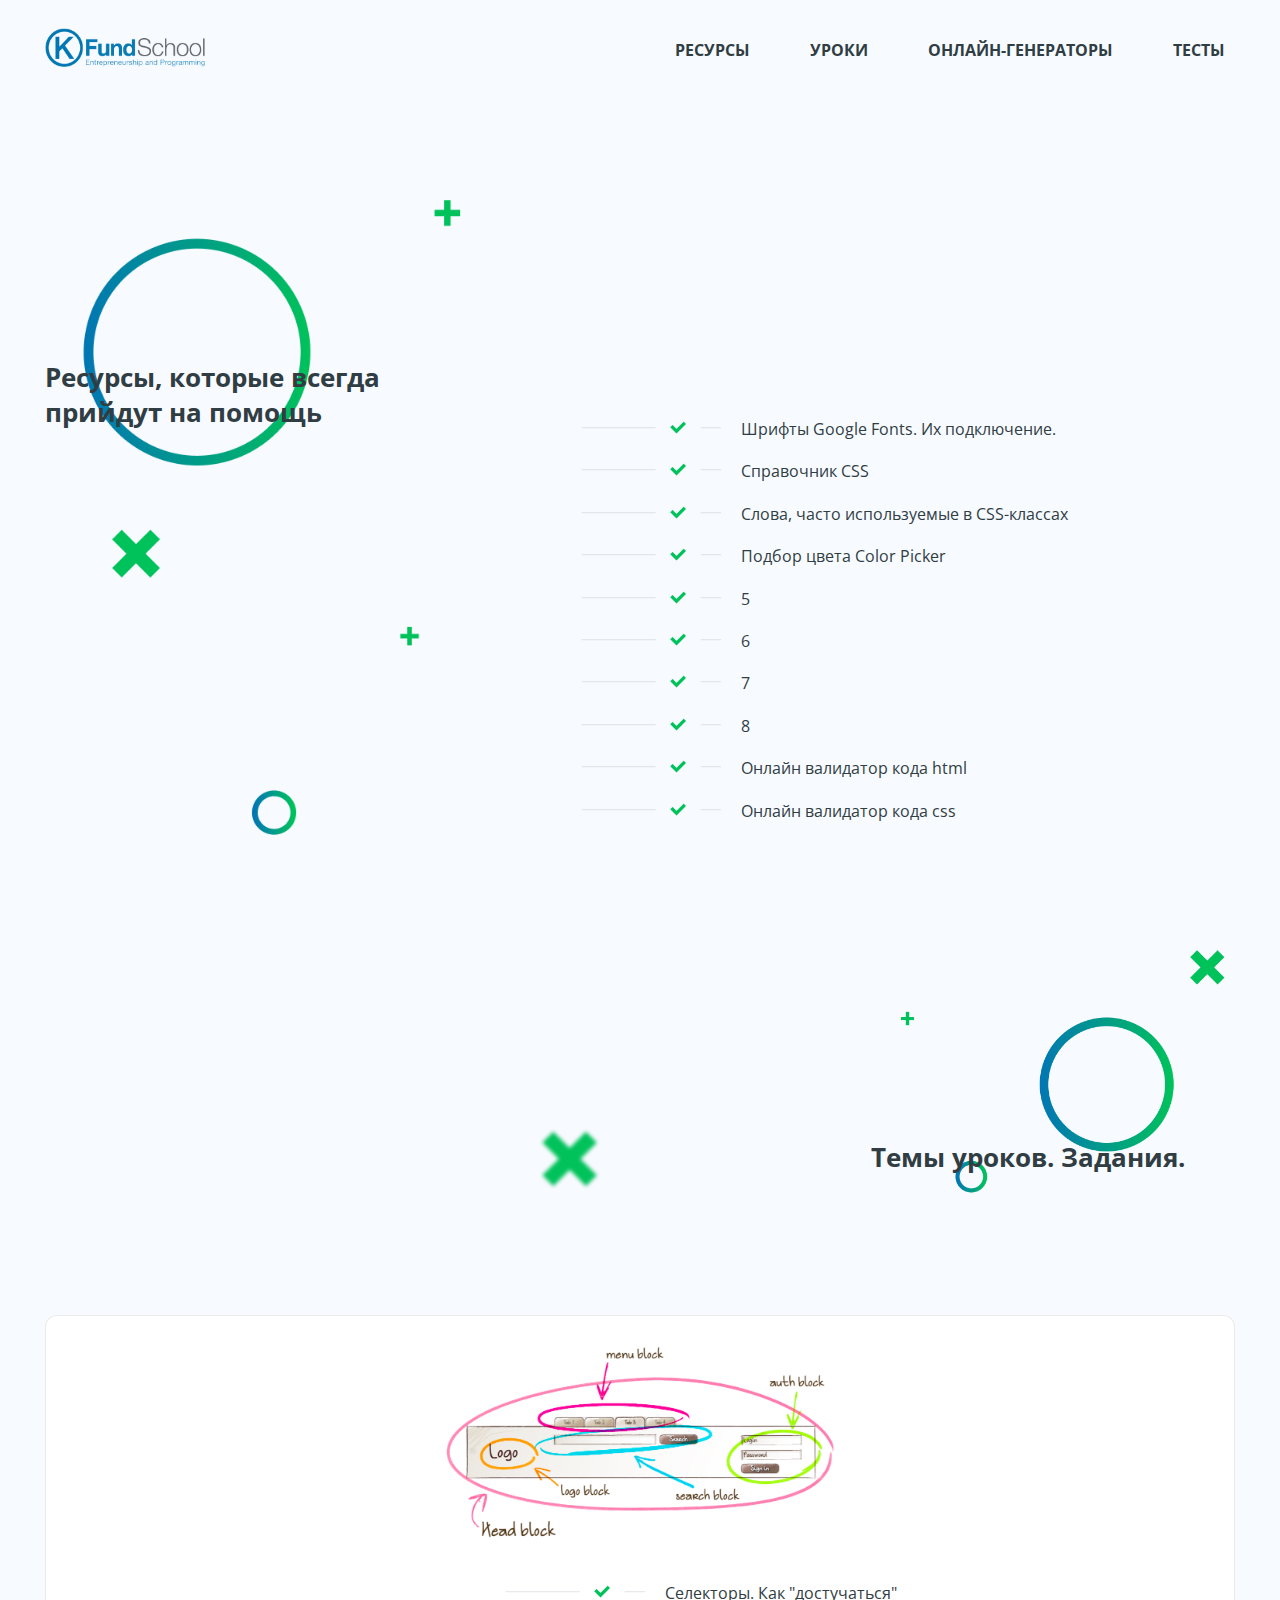
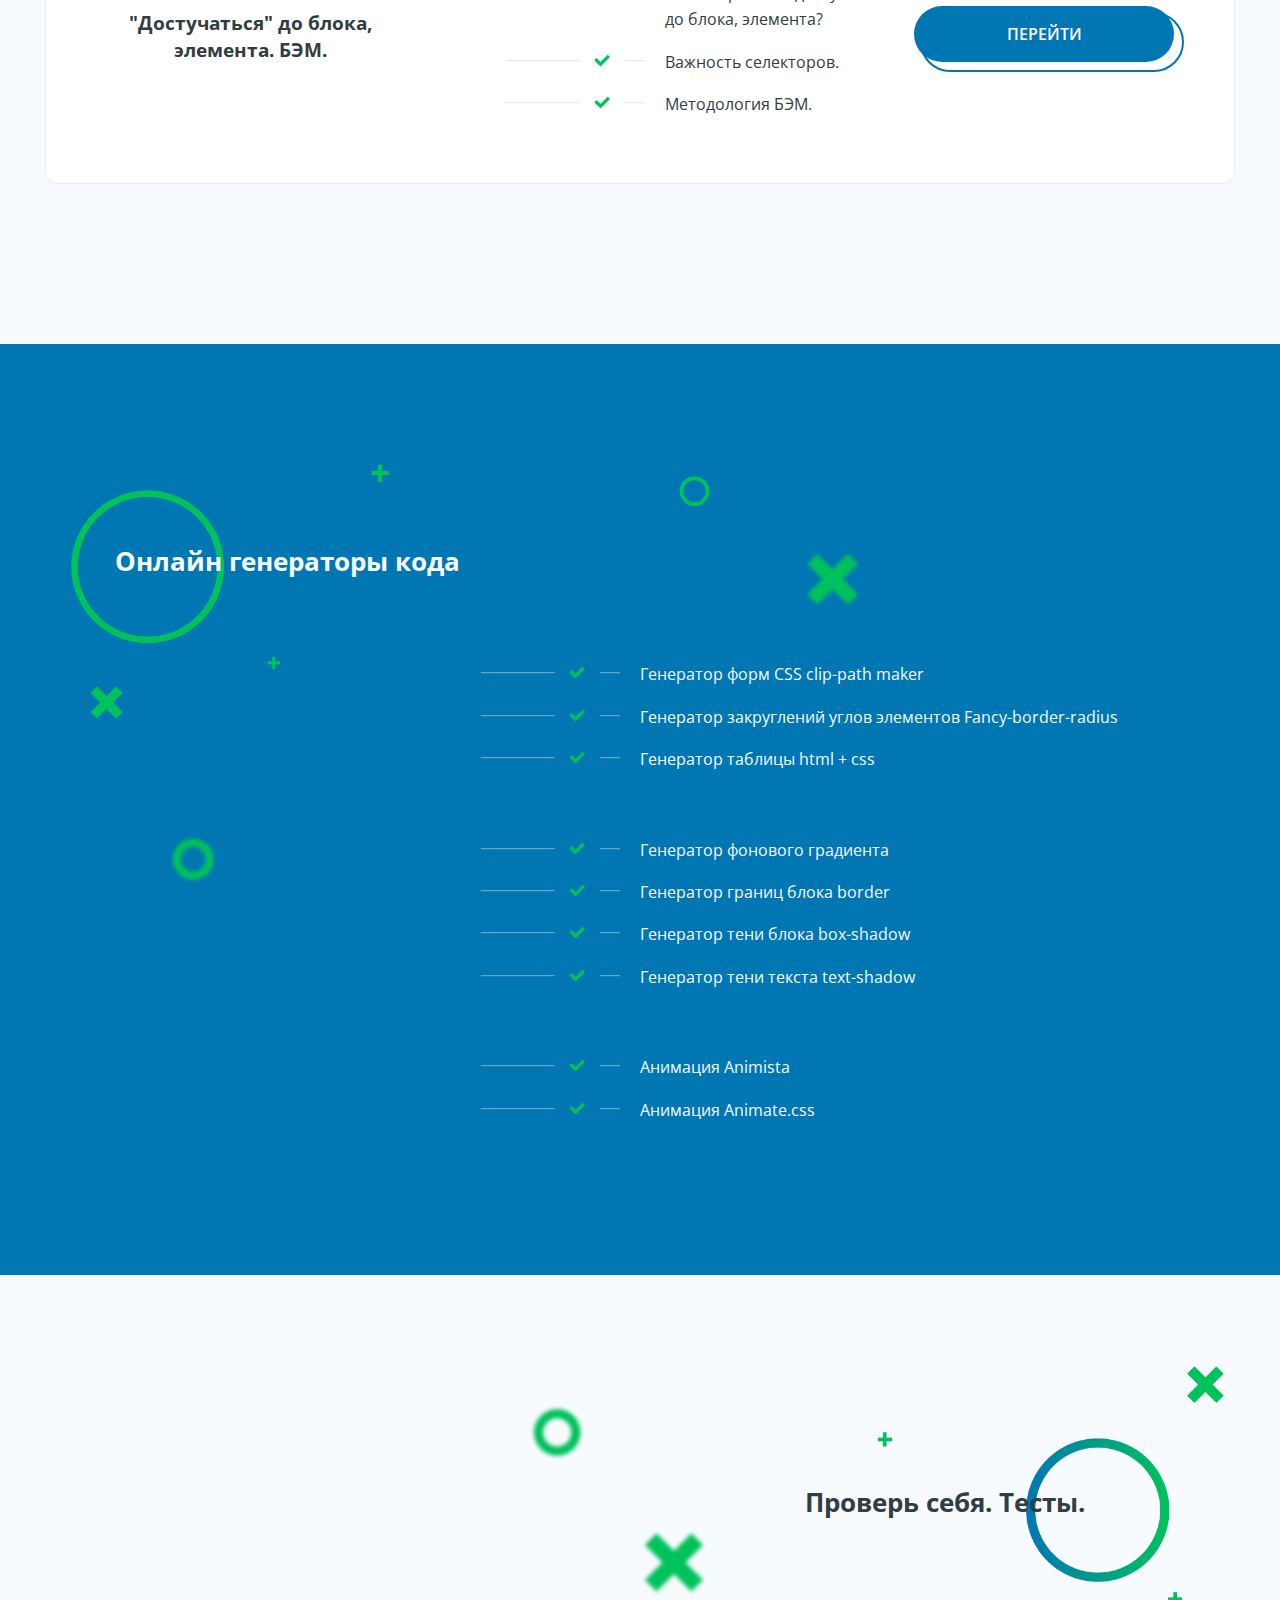
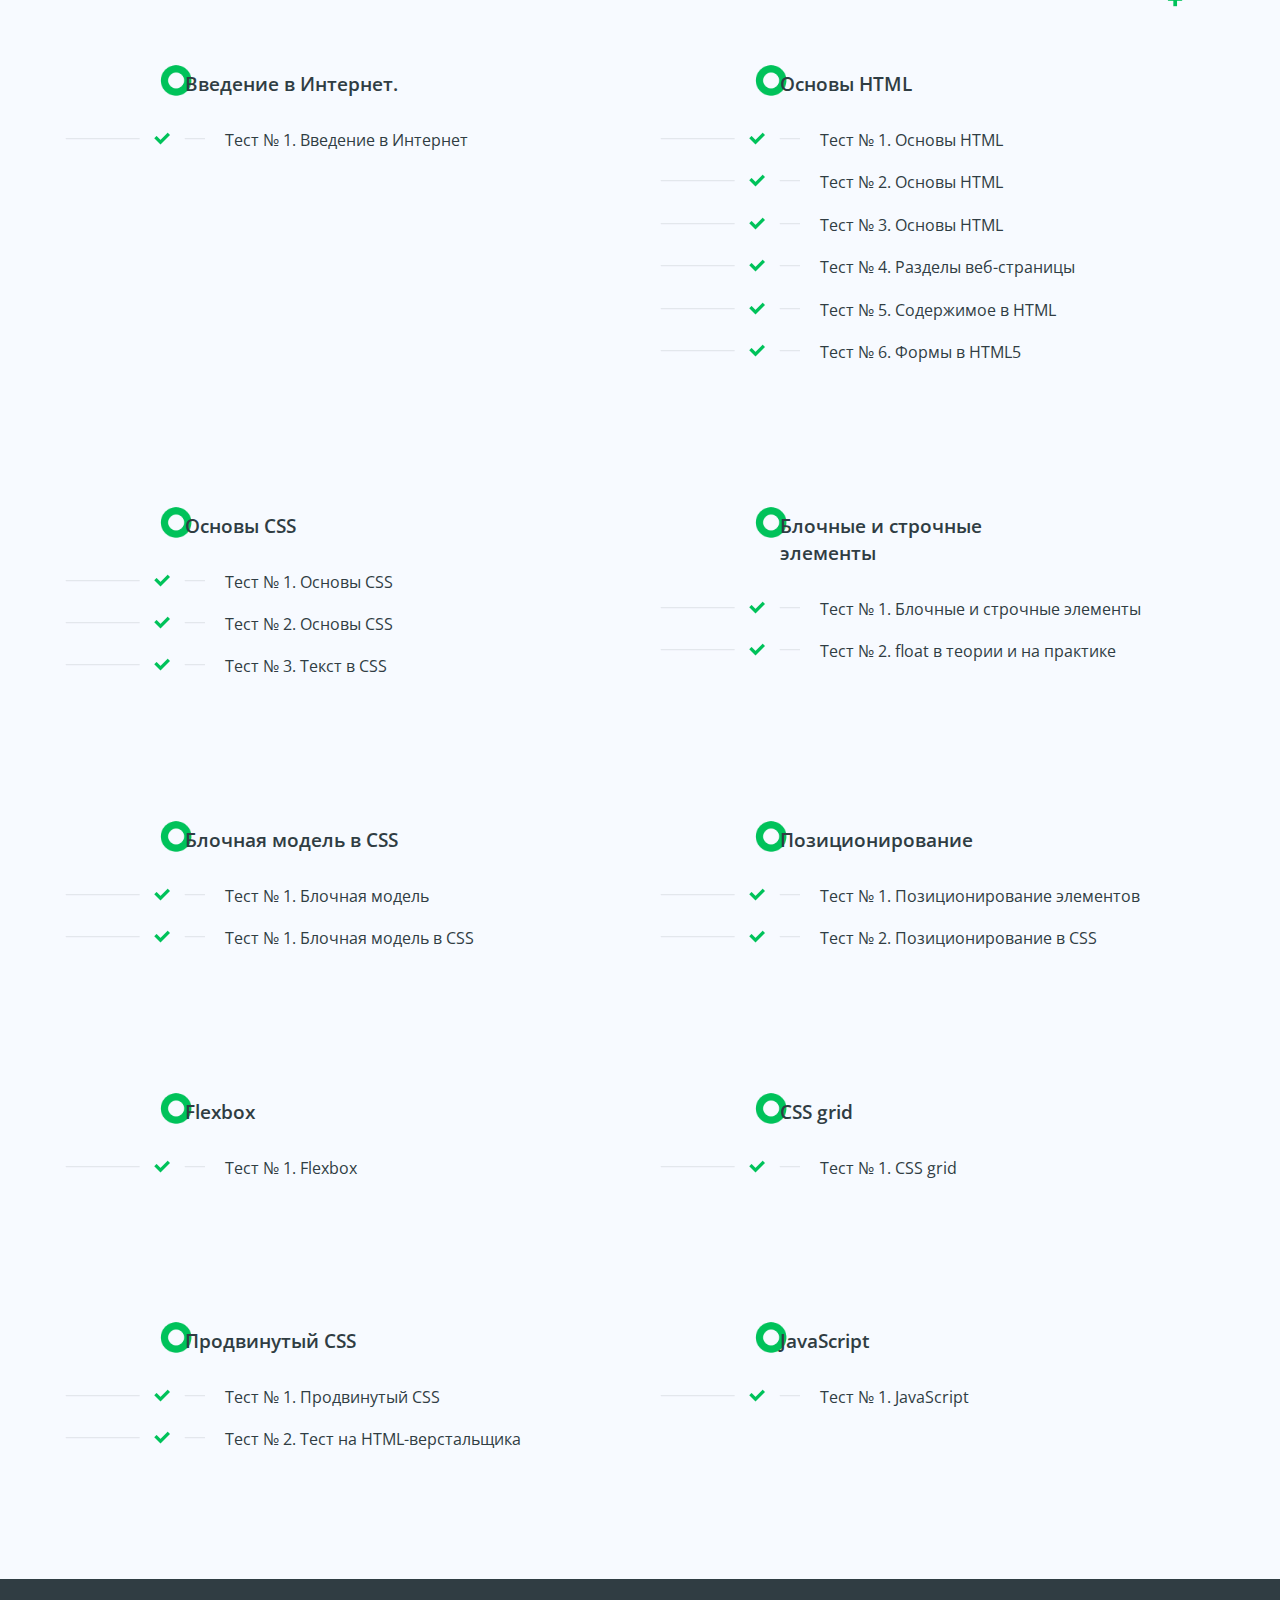
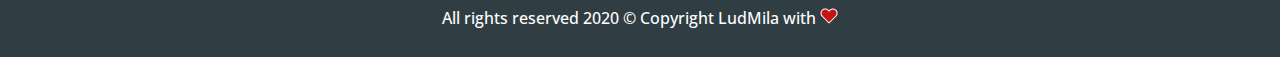
<file: index.html>
<!DOCTYPE html>
<html lang="ru">
<head>
	<meta charset="UTF-8">
	<meta name="viewport" content="width=device-width, initial-scale=1.0">
	<title>KFund.School</title>
	<link rel="shortcut icon" href="img/logo/favicon.png" type="image/png">
	<link href="https://fonts.googleapis.com/css2?family=Open+Sans:wght@400;600;700&display=swap" rel="stylesheet">
	<link rel="stylesheet" href="css/style.css" type="text/css">
</head>
<body>
	<header class="header">
		<div class="container">
			<div class="header-wrap">
				<div class="logo"><img src="img/logo/logo.png" alt="logo"></div>
				<nav class="menu">
					<ul class="menu__list">
						<li class="menu__item"><a href="#resources">Ресурсы</a></li>
						<li class="menu__item"><a href="#lessons">Уроки</a></li>
						<li class="menu__item"><a href="#generators">онлайн-генераторы</a></li>
						<li class="menu__item"><a href="#tests">Тесты</a></li>
						<!-- <div class="menu__underline"></div> -->
					</ul>
				</nav>
			</div>
		</div>
	</header>
	<main>
		<section class="resources" id="resources">
			<div class="container">
				<div class="resources-wrap">
					<div class="resources__title">
						<h1>Ресурсы, которые всегда <br>прийдут на помощь</h1>
					</div>
					<div class="resources__content">
						<ul>
							<li><a href="https://fonts.google.com/" target="_blank">Шрифты Google Fonts. Их подключение.</a></li>
							<li><a href="https://webref.ru/css" target="_blank">Справочник CSS</a></li>
							<li><a href="https://github.com/yoksel/common-words" target="_blank">Слова, часто используемые в CSS-классах</a></li>
							<li><a href="https://ru.w3docs.com/tools/color-picker#5764a8" target="_blank">Подбор цвета Color Picker</a></li>
							<li><a href="" target="_blank">5</a></li>
							<li><a href="" target="_blank">6</a></li>
							<li><a href="" target="_blank">7</a></li>
							<li><a href="" target="_blank">8</a></li>
							<li><a href="https://validator.w3.org/" target="_blank">Онлайн валидатор кода html</a></li>
							<li><a href="http://jigsaw.w3.org/css-validator/validator.html.ru" target="_blank">Онлайн валидатор кода css</a></li>
						</ul>
					</div>
				</div>
			</div>
		</section>

		<section class="lessons" id="lessons">
			<div class="container">
				<div class="lessons-wrap">
					<div class="lessons__title">
						<h1 class="title_right">Темы уроков. Задания. </h1>
					</div>
					<div class="lessons__list">
						<div class="lessons__item">
							<div class="lessons__img"><img src="img/content/BEM.jpg" alt="BEM"></div>
							<div class="lessons__content">
								<h3>"Достучаться" до блока, элемента. БЭМ.</h3>
								<div class="lessons__text">
									<ul>
										<li class="lesson__item">Селекторы. Как "достучаться" до блока, элемента?</li>
										<li class="lesson__item">Важность селекторов.</li>
										<li class="lesson__item">Методология БЭМ.</li>
									</ul>
								</div>
								<a href="lesson1_BEM.html" class="btn" target="_blank">перейти</a>
							</div>
						</div>
						
						<!-- <button class="btn">загрузить еще</button> -->
					</div>
				</div>
			</div>
		</section>

		<section class="generators" id="generators">
			<div class="container">
				<div class="generators-wrap">
					<div class="generators__title">
						<h1 class="title_left">Онлайн генераторы кода</h1>
					</div>
					<ul class="generators__list">
						<li class="generators__item"><a href="https://bennettfeely.com/clippy/" target="_blank">Генератор форм CSS clip-path maker</a></li>
						<li class="generators__item"><a href="https://9elements.github.io/fancy-border-radius/" target="_blank">Генератор закруглений углов элементов Fancy-border-radius</a></li>
						<li class="generators__item"><a href="https://iksweb.ru/tools/generator-table-html/" target="_blank">Генератор таблицы html + css</a></li>
					</ul>
					<ul class="generators__list">
						<li class="generators__item"><a href="https://active-vision.ru/icon/gradient/" target="_blank">Генератор фонового градиента</a></li>
						<li class="generators__item"><a href="https://ru.w3docs.com/css3-maker/border-radius" target="_blank">Генератор границ блока border</a></li>
						<li class="generators__item"><a href="https://active-vision.ru/icon/box-shadow/" target="_blank">Генератор тени блока box-shadow</a></li>
						<li class="generators__item"><a href="https://ru.w3docs.com/css3-maker/text-shadow" target="_blank">Генератор тени текста text-shadow</a></li>
					</ul>
					<ul class="generators__list">
						<li class="generators__item"><a href="https://animista.net/" target="_blank">Анимация Animista</a></li>
						<li class="generators__item"><a href="https://animate.style/" target="_blank">Анимация Animate.css</a></li>
					</ul>
				</div>
			</div>
		</section>


		<section class="tests" id="tests">
			<div class="container">
				<div class="tests-wrap">
					<div class="tests__title">
						<h1 class="title_right">Проверь себя. Тесты.</h1>
					</div>
					<ul class="tests__list">
						<h4>Введение в Интернет.</h4>
						<li class="tests__item"><a href="https://webref.ru/course/introduction/quiz" target="_blank">Тест № 1. Введение в Интернет</a></li>
					</ul>
					<ul class="tests__list">
						<h4>Основы HTML</h4>
						<li class="tests__item"><a href="https://use-web.ru/testpractice.php?action=html" target="_blank">Тест № 1. Основы HTML</a></li>
						<li class="tests__item"><a href="https://webref.ru/course/html-basics/quiz" target="_blank">Тест № 2. Основы HTML</a></li>
						<li class="tests__item"><a href="https://webshake.ru/test-html/start" target="_blank">Тест № 3. Основы HTML</a></li>
						<li class="tests__item"><a href="https://webref.ru/course/section/quiz" target="_blank">Тест № 4. Разделы веб-страницы</a></li>
						<li class="tests__item"><a href="https://webref.ru/course/html-content/quiz" target="_blank">Тест № 5. Содержимое в HTML</a></li>
						<li class="tests__item"><a href="https://webref.ru/course/html5-form/quiz" target="_blank">Тест № 6. Формы в HTML5</a></li>
					</ul>
					<ul class="tests__list">
						<h4>Основы CSS</h4>
						<li class="tests__item"><a href="https://webref.ru/course/css-basics/quiz" target="_blank">Тест № 1. Основы CSS</a></li>
						<li class="tests__item"><a href="https://use-web.ru/testpractice.php?action=css" target="_blank">Тест № 2. Основы CSS</a></li>
						<li class="tests__item"><a href="https://webref.ru/course/css-text/quiz" target="_blank">Тест № 3. Текст в CSS</a></li>
					</ul>
					<ul class="tests__list">
						<h4>Блочные и строчные элементы</h4>
						<li class="tests__item"><a href="https://webref.ru/course/block-inline/quiz" target="_blank">Тест № 1. Блочные и строчные элементы</a></li>
						<li class="tests__item"><a href="https://webref.ru/course/float/quiz" target="_blank">Тест № 2. float в теории и на практике</a></li>
						
					</ul>
					<ul class="tests__list">
						<h4>Блочная модель в CSS</h4>
						<li class="tests__item"><a href="https://webref.ru/course/block-model/quiz" target="_blank">Тест № 1. Блочная модель</a></li>
						<li class="tests__item"><a href="https://webref.ru/course/box-model/quiz" target="_blank">Тест № 1. Блочная модель в CSS</a></li>
					</ul>
					<ul class="tests__list">
						<h4>Позиционирование</h4>
						<li class="tests__item"><a href="https://webref.ru/course/position/quiz" target="_blank">Тест № 1. Позиционирование элементов</a></li>
						<li class="tests__item"><a href="https://webref.ru/course/positioning/quiz" target="_blank">Тест № 2. Позиционирование в CSS</a></li>
					</ul>
					<ul class="tests__list">
						<h4>Flexbox</h4>
						<li class="tests__item"><a href="https://use-web.ru/testpractice.php?action=flex" target="_blank">Тест № 1. Flexbox</a></li>
					</ul>
					<ul class="tests__list">
						<h4>CSS grid</h4>
						<li class="tests__item"><a href="https://use-web.ru/testpractice.php?action=grid" target="_blank">Тест № 1. CSS grid</a></li>
					</ul>
					<ul class="tests__list">
						<h4>Продвинутый CSS</h4>
						<li class="tests__item"><a href="https://webref.ru/course/css-advanced/quiz" target="_blank">Тест № 1. Продвинутый CSS</a></li>
						<li class="tests__item"><a href="https://use-web.ru/testpractice.php?action=verstka" target="_blank">Тест № 2. Тест на HTML-верстальщика</a></li>
					</ul>

					<ul class="tests__list">
						<h4>JavaScript</h4>
						<li class="tests__item"><a href="https://use-web.ru/testpractice.php?action=js" target="_blank">Тест № 1. JavaScript</a></li>
					</ul>



					<!-- <ul class="tests__list">
						<h4>Позиционирование</h4>
						<li class="tests__item"><a href="https://ru.w3docs.com/quiz/" target="_blank">Тест № 1</a></li>
						<li class="tests__item"><a href="https://webref.ru/quiz" target="_blank">Тест № 2</a></li>
						
					</ul>
					<ul class="tests__list">
						<h4>Позиционирование</h4>
						<li class="tests__item"><a href="https://ru.w3docs.com/quiz/" target="_blank">Тест № 1</a></li>
						<li class="tests__item"><a href="https://webref.ru/quiz" target="_blank">Тест № 2</a></li>
					</ul> -->
				</div>
			</div>
		</section>
	</main>

	<footer>
		<section class="fixed-btn">
			<div class="top btn-stroke">
				<img src="img/controls/Arrow_up.png">
			</div>
		</section>
		<section class="footer-copy">
			<p>All rights reserved 2020 © Copyright LudMila with</p>
			<img src="img/controls/heart.png" alt="">
		</section>
	</footer>

	<script src="https://ajax.googleapis.com/ajax/libs/jquery/3.4.1/jquery.min.js"></script>
<!-- 	<script src='js/slick.min.js'></script> -->
	<!-- <script src="js/wow.min.js"></script> -->
	<!-- <script>
		new WOW().init();
	</script> -->
	<script src="js/main.js"></script>
	<script>
		var myHash = location.hash; //получаем значение хеша
		location.hash = ''; //очищаем хеш
		if(myHash[1] != undefined){ //проверяем, есть ли в хеше какое-то значение
		    $('html, body').animate({scrollTop: $(myHash).offset().top - 100}, 2500); //скроллим за 2.5секунды не доходя до блока на 100px
		};
	</script>

	
</body>
</html>
</file>
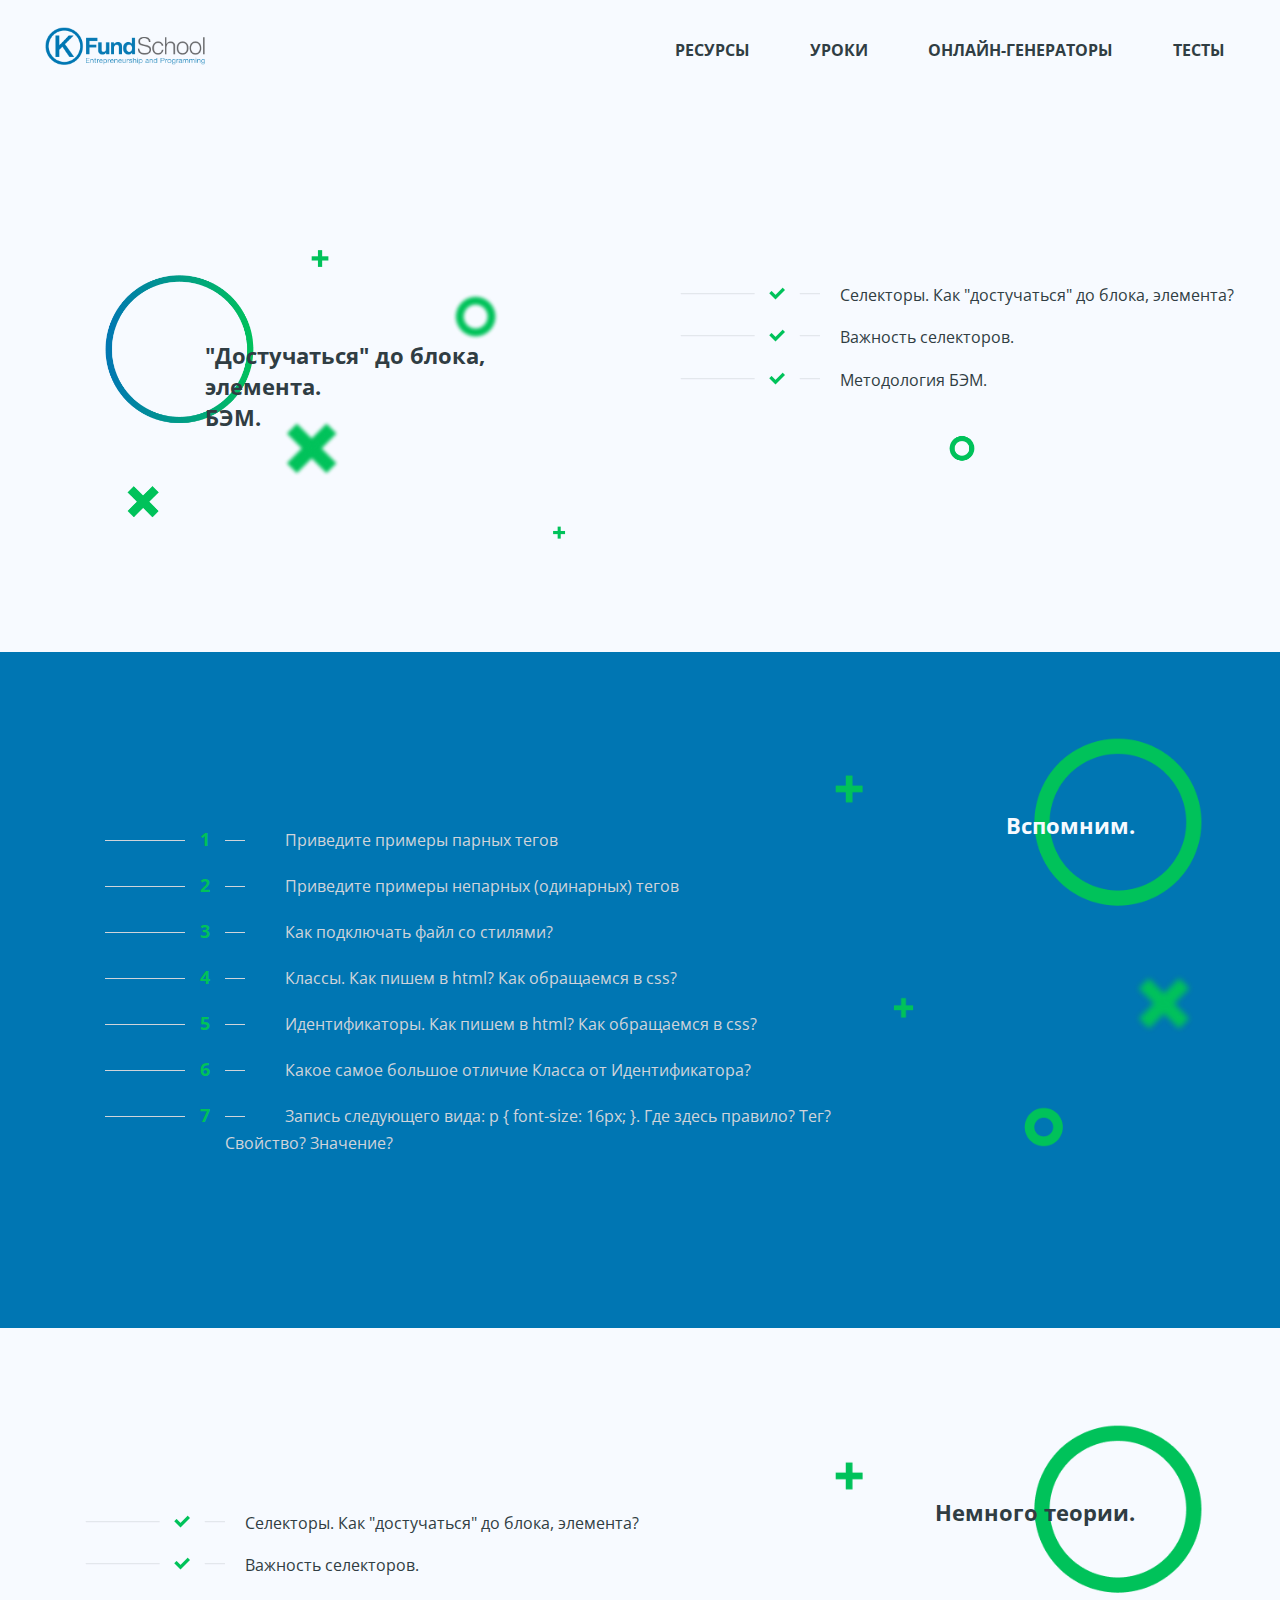
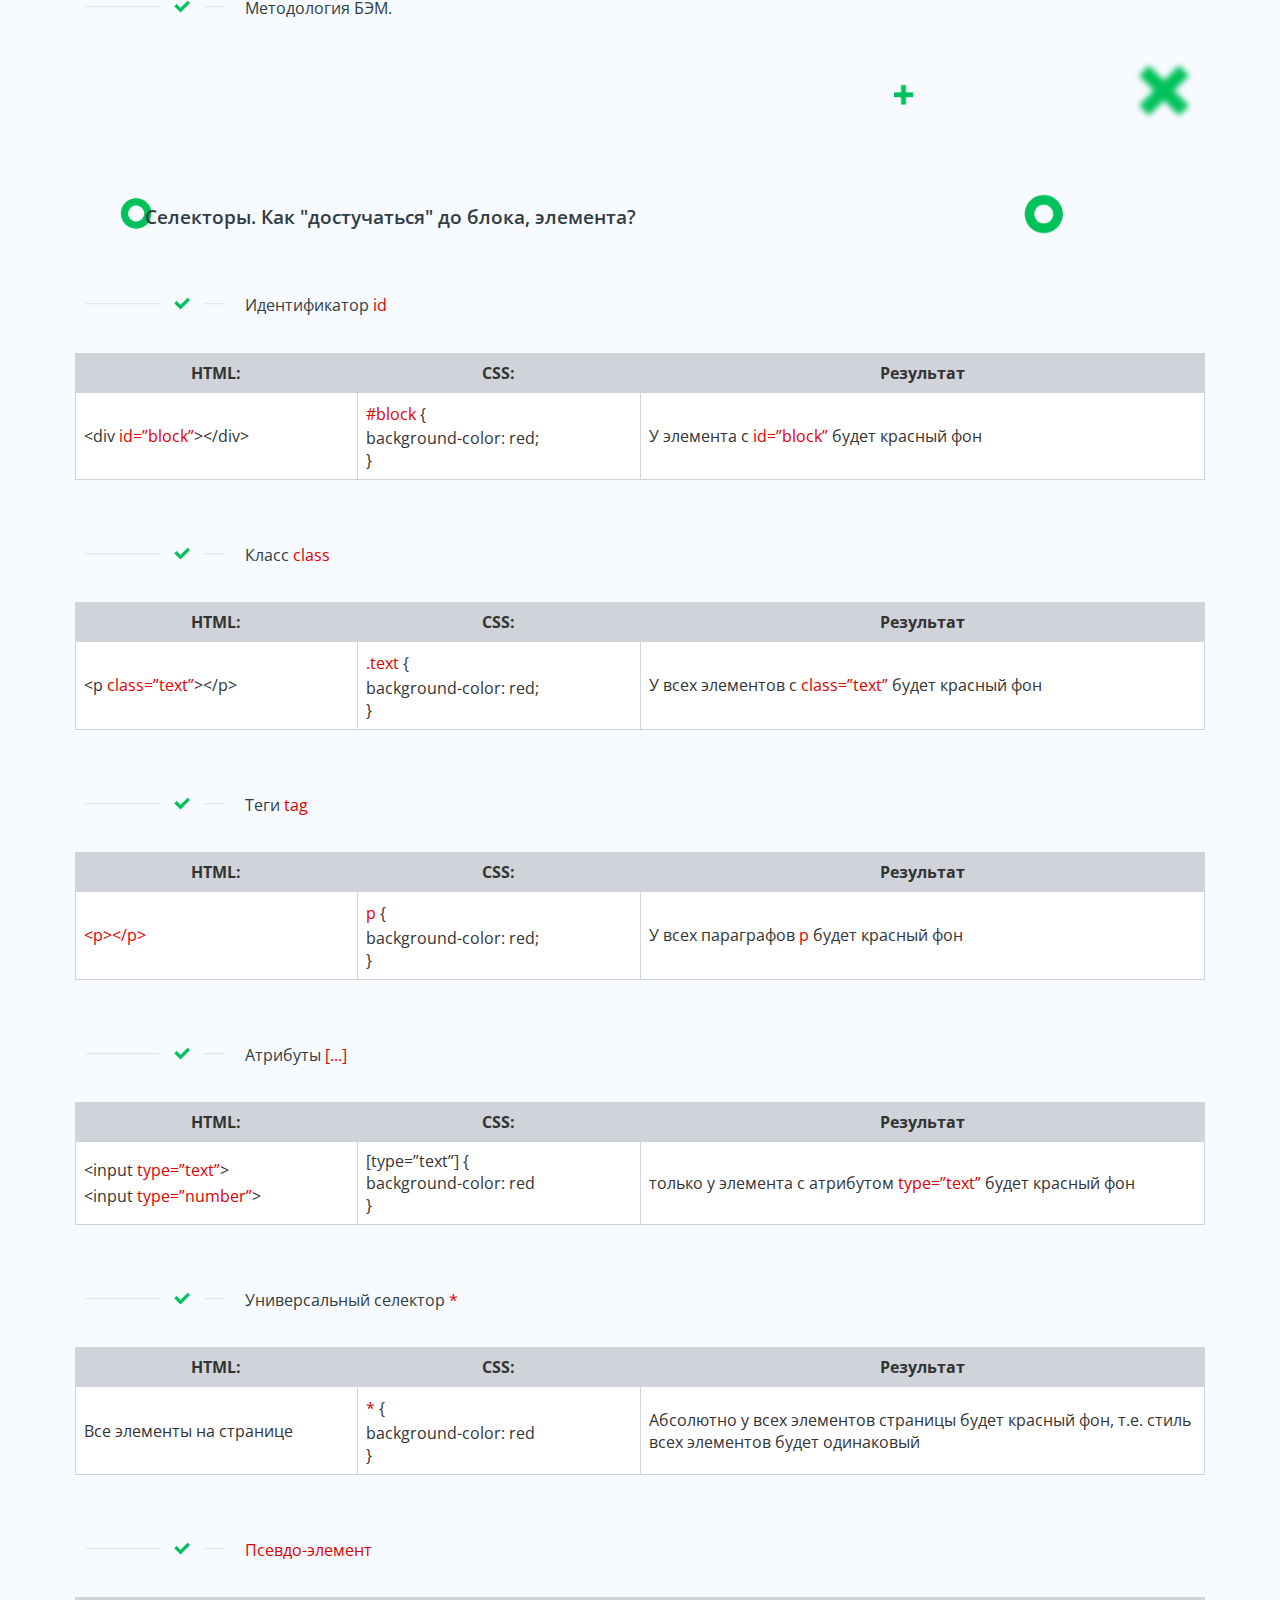
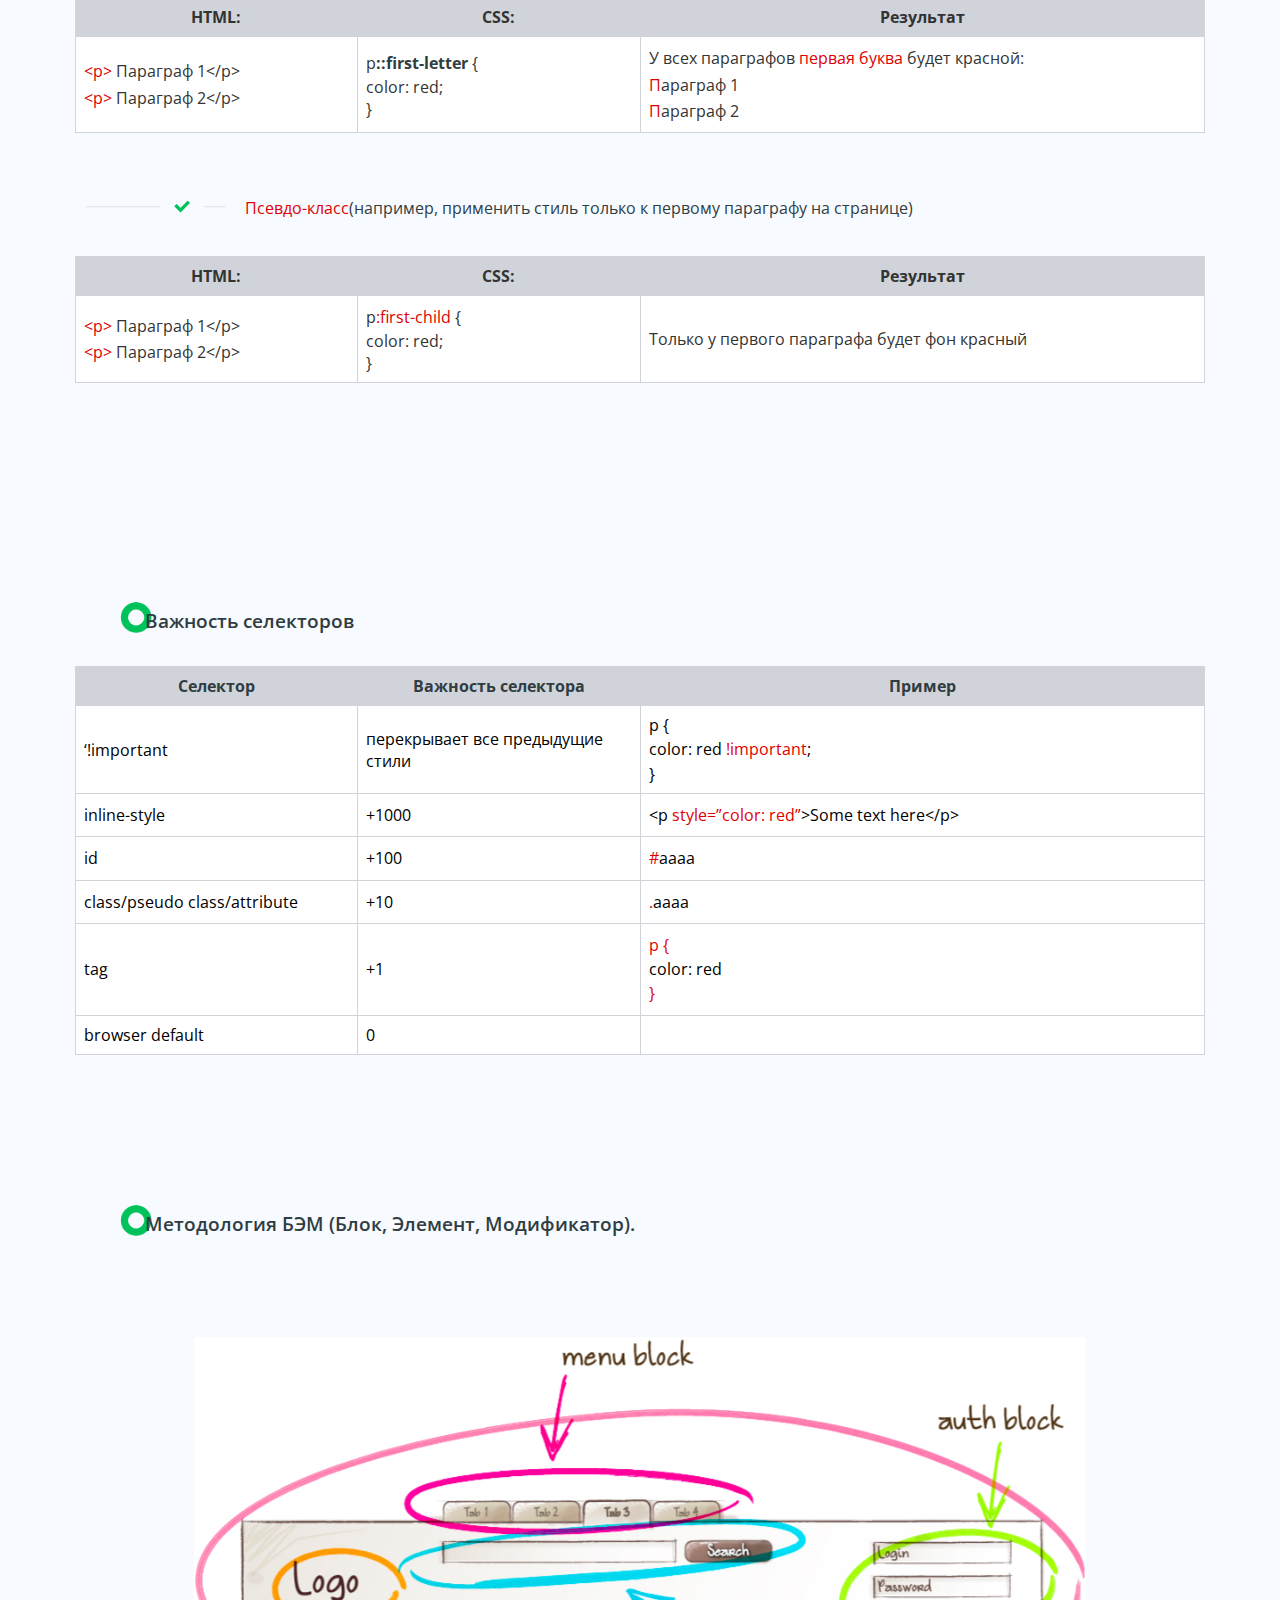
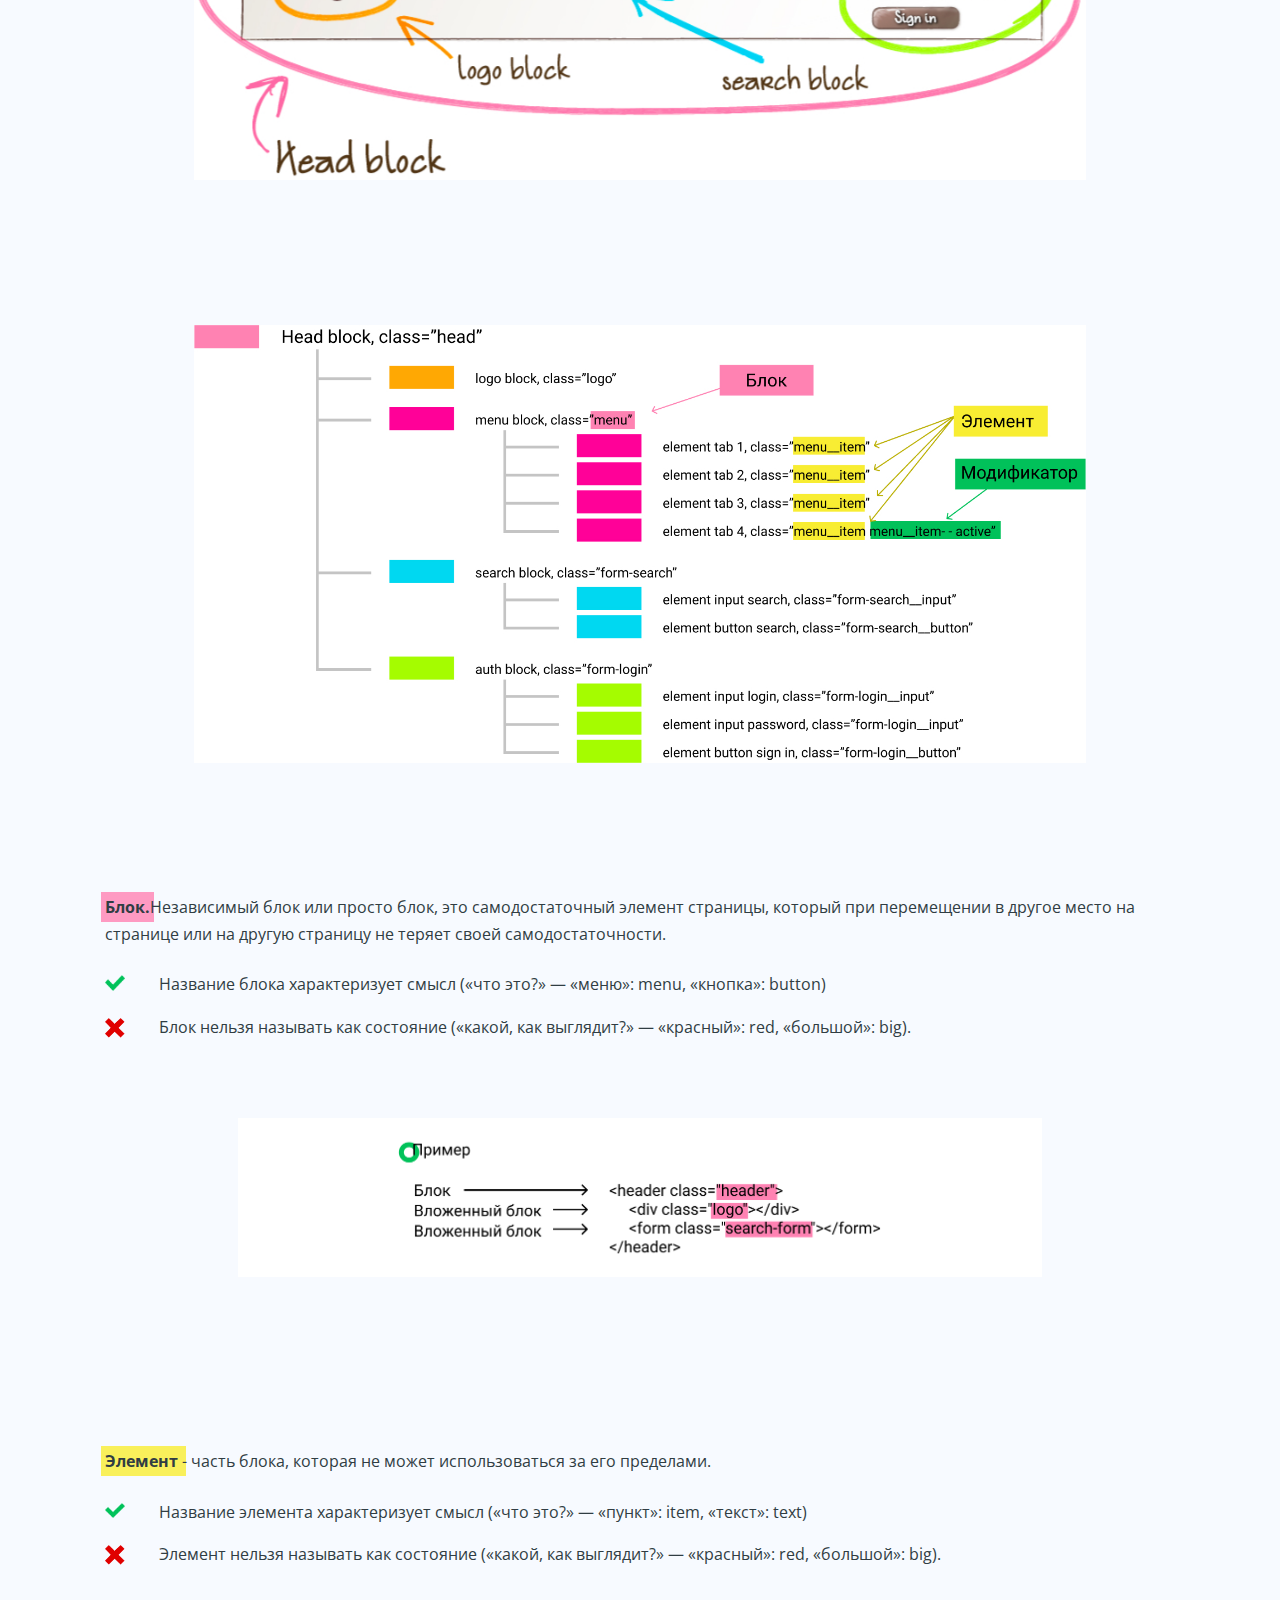
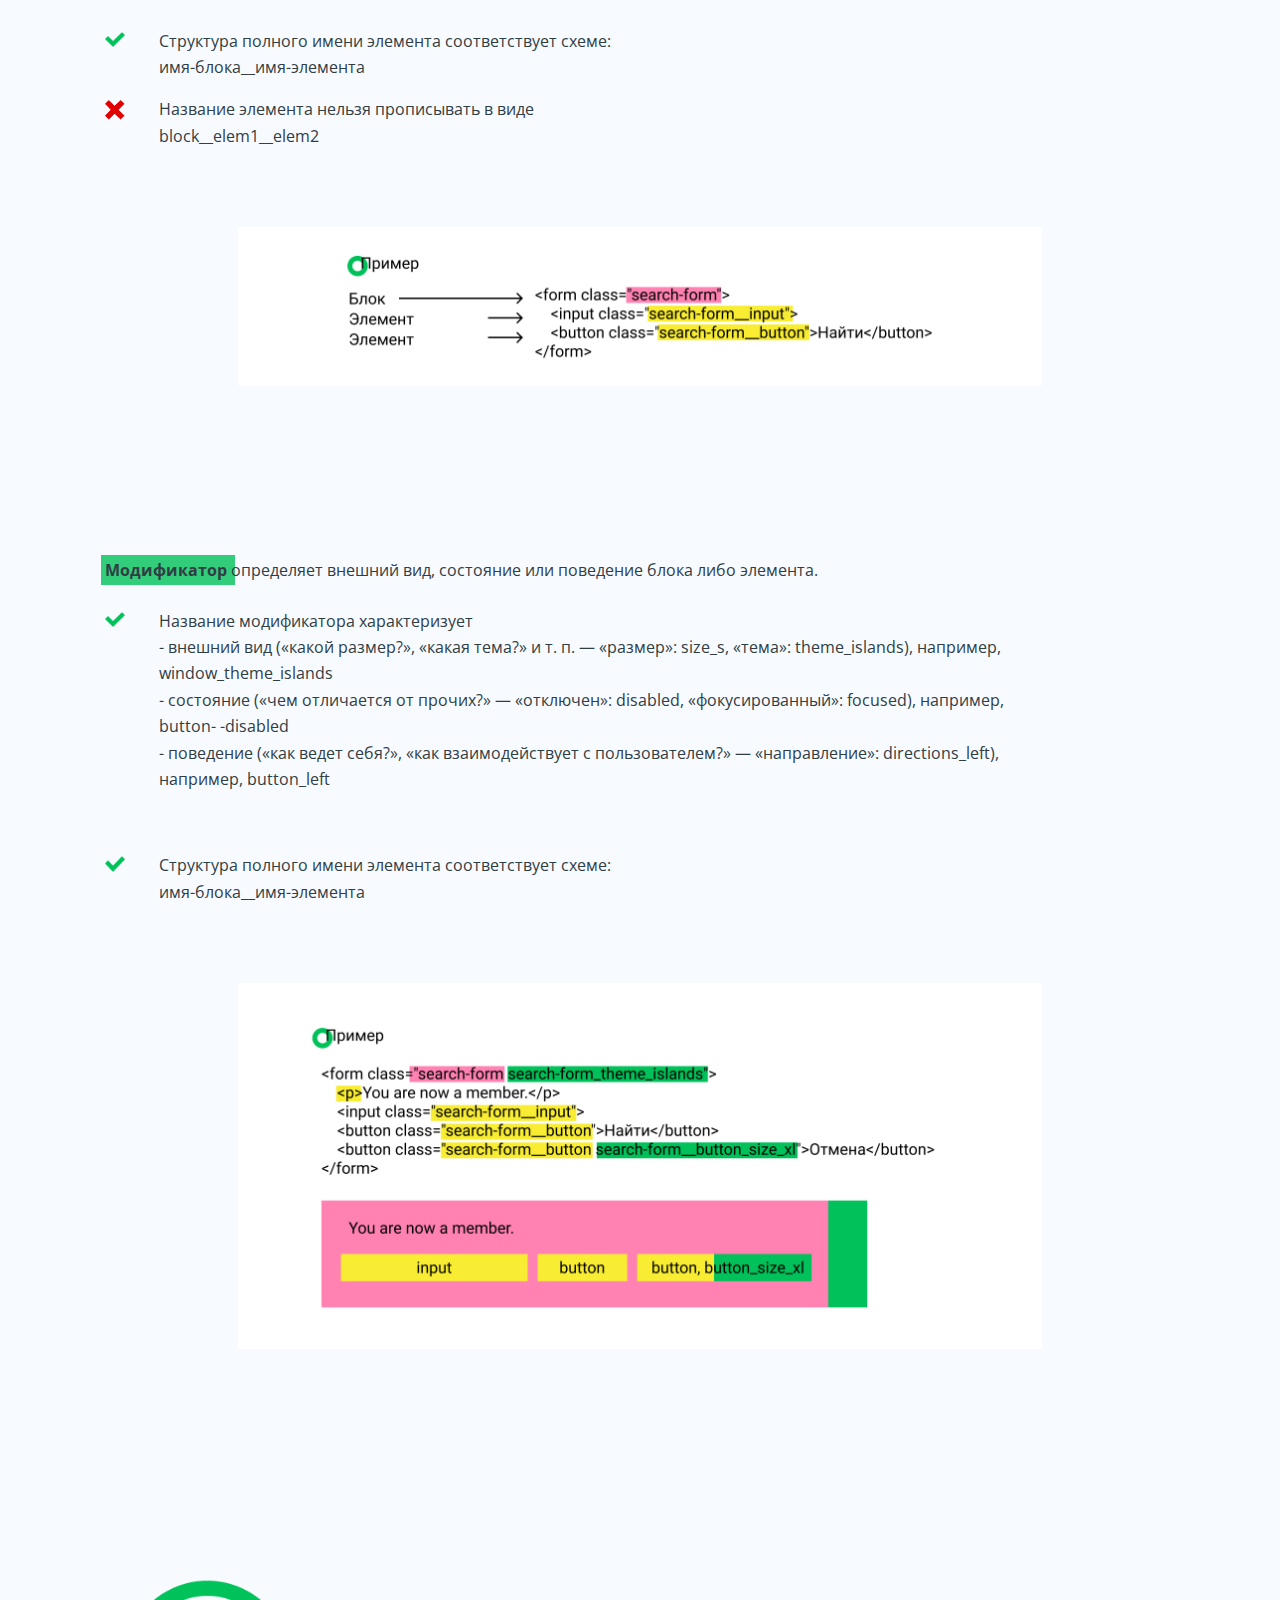
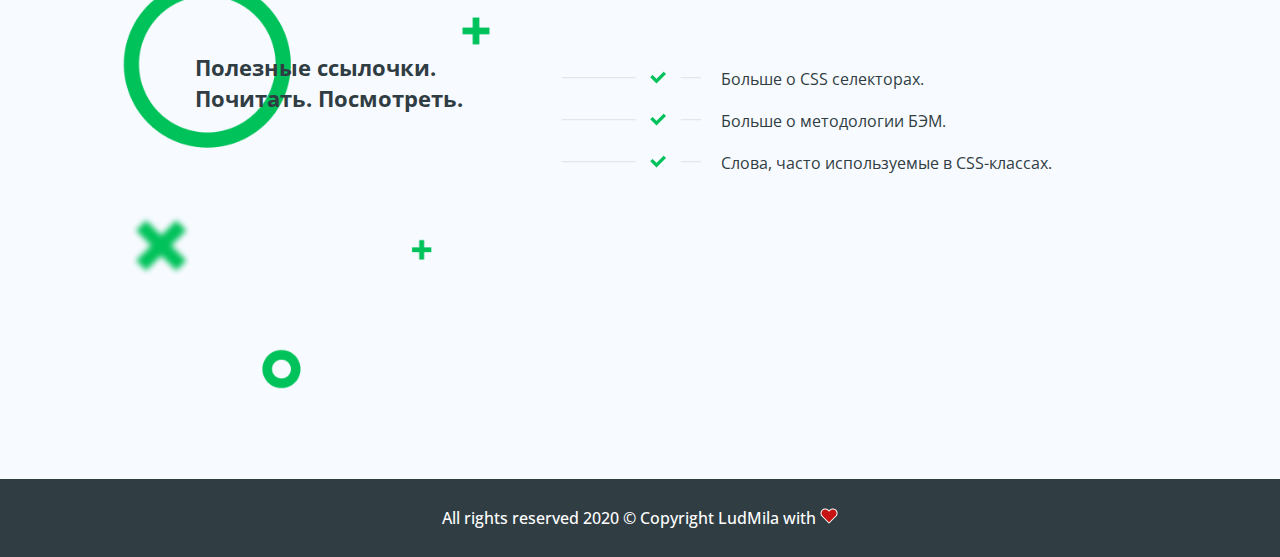
<file: lesson1_BEM.html>
<!DOCTYPE html>
<html lang="ru">
<head>
	<meta charset="UTF-8">
	<meta name="viewport" content="width=device-width, initial-scale=1.0">
	<title>KFund.School</title>
	<link rel="shortcut icon" href="img/logo/favicon.png" type="image/png">
	<link href="https://fonts.googleapis.com/css2?family=Open+Sans:wght@400;600;700&display=swap" rel="stylesheet">
	<link rel="stylesheet" href="css/style.css" type="text/css">
</head>
<body>
	<header class="header">
		<div class="container">
			<div class="header-wrap">
				<a href="index.html" class="logo"><img src="img/logo/logo.png" alt="logo"></a>
				<nav class="menu">
					<ul class="menu__list">
						<li class="menu__item"><a href="index.html#resources">Ресурсы</a></li>
						<li class="menu__item"><a href="index.html#lessons">Уроки</a></li>
						<li class="menu__item"><a href="index.html#generators">онлайн-генераторы</a></li>
						<li class="menu__item"><a href="index.html#tests">Тесты</a></li>
						<!-- <div class="menu__underline"></div> -->
					</ul>
				</nav>
			</div>
		</div>
	</header>
	<main>
		<section class="lesson">
			<div class="container">
				<div class="wrap">
					<h2 class="lesson__title">"Достучаться" до блока, элемента.<br> БЭМ.
					</h2>
					<ul class="lesson__list">
						<li class="lesson__item"><a href="#theory1">Селекторы. Как "достучаться" до блока, элемента?</a></li>
						<li class="lesson__item"><a href="#theory2">Важность селекторов.</a></li>
						<li class="lesson__item"><a href="#theory3">Методология БЭМ.</a></li>
					</ul>
				</div>
			</div>
		</section>
		<section class="remember">
			<div class="container">
				<div class="wrap">
					<ol class="remember__list list_blue">
						<li class="remember__item">Приведите примеры парных тегов</li>
						<li class="remember__item">Приведите примеры непарных (одинарных) тегов</li>
						<li class="remember__item">Как подключать файл со стилями?</li>
						<li class="remember__item">Классы. Как пишем в html? Как обращаемся в css?</li>
						<li class="remember__item">Идентификаторы. Как пишем в html? Как обращаемся в css?</li>
						<li class="remember__item">Какое самое большое отличие Класса от Идентификатора?</li>
						<li class="remember__item">Запись следующего вида: p { font-size: 16px; }. Где здесь правило? Тег? Свойство? Значение?</li>
					</ol>
					<h2 class="remember__title title-light title_right">Вспомним.</h2>
				</div>
			</div>
		</section>
		<section class="theory">
			<div class="container">
				<div class="wrap">
					<ul class="theory__list">
						<li class="theory__item"><a href="#theory1">Селекторы. Как "достучаться" до блока, элемента?</a></li>
						<li class="theory__item"><a href="#theory2">Важность селекторов.</a></li>
						<li class="theory__item"><a href="#theory3">Методология БЭМ.</a></li>
					</ul>
					<h2 class="theory__title title_right">Немного теории.</h2>
				</div>

				<div class="theory-block" id="theory1">
					<div class="theory-block-wrap">
						<h4 class="theory-block__title">Селекторы. Как "достучаться" до блока, элемента?</h4>
						<div class="wrap">
							
							<ul>
								<li>Идентификатор <span class="attention">id</span></li>
							</ul>
							<table class="sl">
								<tr><th>HTML:</th><th>CSS:</th><th>Результат</th></tr>
								<tr>
									<td class="col-25">&lt;div <span class="attention">id=”block”</span>&gt;&lt;/div&gt;</td>
									<td class="col-25"><span class="attention">#block</span> {<br>background-color: red;<br>}</td>
									<td>У элемента с <span class="attention">id=”block”</span> будет красный фон </td>
								</tr>
							</table><br>

							<ul>
								<li>Класс <span class="attention">class</span></li>
							</ul>
							<table class="sl">
								<tr><th>HTML:</th><th>CSS:</th><th>Результат</th></tr>
								<tr>
									<td class="col-25">&lt;p <span class="attention">class=”text”</span>&gt;&lt;/p&gt;</td>
									<td class="col-25"><span class="attention">.text</span> {<br>background-color: red;<br>}</td>
									<td>У всех элементов с <span class="attention">class=”text”</span> будет красный фон </td>
								</tr>
							</table><br>

							<ul>
								<li>Теги <span class="attention">tag</span></li>
							</ul>
							<table class="sl">
								<tr><th>HTML:</th><th>CSS:</th><th>Результат</th></tr>
								<tr>
									<td class="col-25"><span class="attention">&lt;p&gt;&lt;/p&gt;</span></td>
									<td class="col-25"><span class="attention">p</span> {<br>background-color: red;<br>}</td>
									<td>У всех параграфов <span class="attention">р</span> будет красный фон </td>
								</tr>
							</table><br>

							<ul>
								<li>Атрибуты <span class="attention">[...]</span></li>
							</ul>
							<table class="sl">
								<tr><th>HTML:</th><th>CSS:</th><th>Результат</th></tr>
								<tr>
									<td class="col-25">&lt;input <span class="attention">type=”text”</span>&gt;<br>&lt;input <span class="attention">type=”number”</span>&gt;</td>
									<td class="col-25"><inputspan class="attention">[type=”text”]</inputspan> {<br>background-color: red<br>}</td>
									<td>только у элемента с атрибутом <span class="attention">type=”text”</span> будет красный фон </td>
								</tr>
							</table><br>


							<ul>
								<li>Универсальный селектор <span class="attention">*</span></li>
							</ul>
							<table class="sl">
								<tr><th>HTML:</th><th>CSS:</th><th>Результат</th></tr>
								<tr>
									<td class="col-25">Все элементы на странице</td>
									<td class="col-25"><span class="attention">*</span> {<br>background-color: red<br>}</td>
									<td>Абсолютно у всех элементов страницы будет красный фон, т.е. стиль всех элементов будет одинаковый</td>
								</tr>
							</table><br>

							<ul>
								<li><span class="attention">Псевдо-элемент</span></li>
							</ul>
							<table class="sl">
								<tr><th>HTML:</th><th>CSS:</th><th>Результат</th></tr>
								<tr>
									<td class="col-25"><span class="attention">&lt;p&gt; </span>Параграф 1&lt;/p&gt;<br><span class="attention">&lt;p&gt; </span>Параграф 2&lt;/p&gt;</td>
									<td class="col-25">p<span>::first-letter</span> {<br>color: red;<br>}</td>
									<td>У всех параграфов <span class="attention">первая буква</span> будет красной:<br>
										<span class="attention">П</span>араграф 1<br>
										<span class="attention">П</span>араграф 2
									</td>
								</tr>
							</table><br>

							<ul>
								<li><span class="attention">Псевдо-класс</span>(например, применить стиль только к первому параграфу на странице)</li>
							</ul>
							<table class="sl">
								<tr><th>HTML:</th><th>CSS:</th><th>Результат</th></tr>
								<tr>
									<td class="col-25"><span class="attention">&lt;p&gt; </span>Параграф 1&lt;/p&gt;<br><span class="attention">&lt;p&gt; </span>Параграф 2&lt;/p&gt;</td>
									<td class="col-25">p<span class="attention">:first-child</span> {<br>color: red;<br>}</td>
									<td>Только у первого параграфа будет фон красный</td>
								</tr>
							</table><br><br><br>
						</div>
					</div>
				</div>


				<div class="theory-block" id="theory2">
					<div class="theory-block-wrap">
						<h4 class="theory-block__title">Важность селекторов</h4>
						<div class="wrap">
							
							<table class="iksweb">
								<tbody>
									<tr><th>Селектор</th><th>Важность селектора</th><th>Пример</th></tr>
									<tr>
										<td class="col-25">‘!important</td>
										<td class="col-25">перекрывает все предыдущие стили</td>
										<td>p {<br>color: red <span class="attention">!important</span>;<br>}</td>
									</tr>
									<tr>
										<td class="col-25">inline-style </td>
										<td class="col-25">+1000</td>
										<td>&lt;p <span class="attention">style=”color: red”</span>&gt;Some text here&lt;/p&gt;</td>
									</tr>
									<tr>
										<td class="col-25">id</td>
										<td class="col-25">+100</td>
										<td><span class="attention">#</span>aaaa</td>
									</tr>
									<tr>
										<td class="col-25">class/pseudo class/attribute</td>
										<td class="col-25">+10</td>
										<td><span class="attention">.</span>aaaa</td>
									</tr>
									<tr>
										<td class="col-25">tag</td>
										<td class="col-25">+1</td>
										<td><span class="attention">p {</span><br>color: red<br><span class="attention">}</span></td>
									</tr>
									<tr>
										<td class="col-25">browser default</td>
										<td class="col-25">0</td>
										<td></td>
									</tr>
								</tbody>
							</table>
						</div>
					</div>
				</div>



				<div class="theory-block" id="theory3">
					<div class="theory-block-wrap">
						<h4 class="theory-block__title">Методология БЭМ (Блок, Элемент, Модификатор).</h4>
						<div class="wrap">
							<div class="theory-block__img"><img src="img/content/BEM.jpg" alt=""></div>
							<div class="theory-block__img"><img src="img/content/lesson1_BEM/sample1.jpg" alt=""></div>
							<div class="theory-block__content">
								<div class="theory-block_about">
									<p><span class="pink">Блок.</span>Независимый блок или просто блок, это самодостаточный элемент страницы, который при перемещении в другое место на странице или на другую страницу не теряет своей самодостаточности.</p>
								</div>
								<div class="correctly">
									<img src="img/controls/icon-ok.png" alt="" >
									<div class="correctly__content">
										<p>Название блока характеризует смысл («что это?» — «меню»: menu, «кнопка»: button)</p>
									</div>
								</div>
								<div class="wrong">
									<img src="img/controls/icon-no.png" alt="" >
									<div class="wrong__content">
										<p>Блок нельзя называть как состояние («какой, как выглядит?» — «красный»: red, «большой»: big).</p>
									</div>
								</div>
								<div class="theory-block__img"><img src="img/content/lesson1_BEM/sample3.jpg" alt=""></div>
							</div>

							<div class="theory-block__content">
								<div class="theory-block_about">
									<p><span class="yellow">Элемент </span>- часть блока, которая не может использоваться за его пределами.</p>
								</div>
								<div class="correctly">
									<img src="img/controls/icon-ok.png" alt="" >
									<div class="correctly__content">
										<p>Название элемента характеризует смысл («что это?» — «пункт»: item, «текст»: text)</p>
									</div>
								</div>
								<div class="wrong">
									<img src="img/controls/icon-no.png" alt="" >
									<div class="wrong__content">
										<p>Элемент нельзя называть как состояние («какой, как выглядит?» — «красный»: red, «большой»: big).</p>
									</div>
								</div><br><br>
								<div class="correctly">
									<img src="img/controls/icon-ok.png" alt="" >
									<div class="correctly__content">
										<p>Структура полного имени элемента соответствует схеме: <br>имя-блока__имя-элемента</p>
									</div>
								</div>
								<div class="wrong">
									<img src="img/controls/icon-no.png" alt="" >
									<div class="wrong__content">
										<p>Название элемента нельзя прописывать в виде <br>block__elem1__elem2</p>
									</div>
								</div>
								<div class="theory-block__img"><img src="img/content/lesson1_BEM/sample4.jpg" alt=""></div>
							</div>

							<div class="theory-block__content">
								<div class="theory-block_about">
									<p><span class="green">Модификатор </span>определяет внешний вид, состояние или поведение блока либо элемента.</p>
								</div>
								<div class="correctly">
									<img src="img/controls/icon-ok.png" alt="" >
									<div class="correctly__content">
										<p>Название модификатора характеризует <br>
										- внешний вид («какой размер?», «какая тема?» и т. п. — «размер»: size_s, «тема»: theme_islands), например, window_theme_islands<br>
										- состояние («чем отличается от прочих?» — «отключен»: disabled, «фокусированный»: focused), например, button- -disabled<br>
										- поведение («как ведет себя?», «как взаимодействует с пользователем?» — «направление»: directions_left), например, button_left</p>
									</div>
								</div><br><br>
								<div class="correctly">
									<img src="img/controls/icon-ok.png" alt="" >
									<div class="correctly__content">
										<p>Структура полного имени элемента соответствует схеме: <br>имя-блока__имя-элемента</p>
									</div>
								</div>
								<div class="theory-block__img"><img src="img/content/lesson1_BEM/sample5.jpg" alt=""></div>
							</div>
						</div>
					</div>
				</div>

			</div>
		</section>
		<section class="links">
			<div class="container">
				<div class="wrap">
					<h2 class="links__title title_left">Полезные ссылочки.<br>Почитать. Посмотреть.</h2>
					<ul class="links__list">
						<li class="links__item"><a href="https://puzzleweb.ru/css/selectors.php" target="_blank">Больше о CSS селекторах.</a></li>
						<li class="links__item"><a href="https://ru.bem.info/methodology/key-concepts/" target="_blank">Больше о методологии БЭМ.</a></li>
						<li class="links__item"><a href="https://github.com/yoksel/common-words" target="_blank">Слова, часто используемые в CSS-классах.</a></li>
					</ul>
				</div>
			</div>
		</section>
		<!-- <section class="practice">
			<div class="container">
				<div class="wrap">
					<ul class="practice__list">
						<li class="practice__item"><a href="#task1">1</a></li>
						<li class="practice__item"><a href="#task2">2</a></li>
					</ul>
					<h2 class="practice__title title_right">Итак, отточим мастерство.<br>Практика на уроке.</h2>
				</div>
				<div class="task" id="task1">
					<div class="task-wrap wrap">
						<h4 class="task__title">Задание. Иконка instagram.</h4>
						<div class="wrap">
							<div class="task__img"><img src="img/content/lesson1_BEM/img block+elem.jpg" alt=""></div>
							<div class="task__content">
								<ol class="task__list">
									<li class="task__item">1</li>
									<li class="task__item">2</li>
									<li class="task__item">3</li>
									<li class="task__item">4</li>
									<li class="task__item">5</li>
									<li class="task__item">6</li>
									<li class="task__item">7</li>
									<li class="task__item">8</li>
									<li class="task__item">9</li>
									<li class="task__item">10</li>
								</ol>
								<a href="img/content/box-model.jpg" class="btn" target="_blank" download>скачать картинку</a>
							</div>
						</div>
					</div>
				</div>
			</div>
		</section> -->
		<!-- <section class="lesson-test">
			<div class="container">
				<div class="wrap">
					<ol class="lesson-test__list list_blue">
						<li class="lesson-test__item"></li>
						<li class="lesson-test__item"></li>
						<li class="lesson-test__item"></li>
						<li class="lesson-test__item"></li>
					</ol>
					<h2 class="lesson-test__title title-light">Пройди тест.</h2>
				</div>
			</div>
		</section>
		<section class="home-work">
			<div class="container">
				<div class="wrap">
					<h2 class="links__title title_left">Домашка.</h2>
					<ol class="home-work__list">
						<li class="home-work__item"></li>
						<li class="home-work__item"></li>
						<li class="home-work__item"></li>
						<li class="home-work__item"></li>
						<li class="home-work__item"></li>
					</ol>
				</div>
			</div>
		</section>	 -->

	</main>

	<footer>
		<section class="fixed-btn">
			<div class="top btn-stroke">
				<img src="img/controls/Arrow_up.png">
			</div>
		</section>
		<section class="footer-copy">
			<p>All rights reserved 2020 © Copyright LudMila with</p>
			<img src="img/controls/heart.png" alt="">
		</section>
	</footer>

	<script src="https://ajax.googleapis.com/ajax/libs/jquery/3.4.1/jquery.min.js"></script>
<!-- 	<script src='js/slick.min.js'></script> -->
	<!-- <script src="js/wow.min.js"></script> -->
	<!-- <script>
		new WOW().init();
	</script> -->
	<script src="js/main.js"></script>
	<script>
		var myHash = location.hash; //получаем значение хеша
		location.hash = ''; //очищаем хеш
		if(myHash[1] != undefined){ //проверяем, есть ли в хеше какое-то значение
		    $('html, body').animate({scrollTop: $(myHash).offset().top - 100}, 2500); //скроллим за 2.5секунды не доходя до блока на 100px
		};
	</script>
</body>
</html>
</file>
<file: css/style.css>
.col-1 {
  width: 8.3333%;
}

.col-2 {
  width: 16.6666%;
}

.col-3 {
  width: 24.9999%;
}

.col-4 {
  width: 33.3332%;
}

.col-5 {
  width: 41.6665%;
}

.col-6 {
  width: 49.9998%;
}

.col-7 {
  width: 58.3331%;
}

.col-8 {
  width: 66.6664%;
}

.col-9 {
  width: 74.9997%;
}

.col-10 {
  width: 83.333%;
}

.col-11 {
  width: 91.6663%;
}

.col-12 {
  width: 99.9996%;
}

@media only screen and (min-width: 0) {
  [class*=col-xs] {
    -webkit-box-sizing: border-box;
            box-sizing: border-box;
    -webkit-box-flex: 0;
        -ms-flex: 0 0 auto;
            flex: 0 0 auto;
    padding-right: 15px;
    padding-left: 15px;
  }

  .col-xs-1 {
    -ms-flex-preferred-size: 8.3333333333%;
        flex-basis: 8.3333333333%;
    max-width: 8.3333333333%;
  }

  .col-xs-2 {
    -ms-flex-preferred-size: 16.6666666667%;
        flex-basis: 16.6666666667%;
    max-width: 16.6666666667%;
  }

  .col-xs-3 {
    -ms-flex-preferred-size: 25%;
        flex-basis: 25%;
    max-width: 25%;
  }

  .col-xs-4 {
    -ms-flex-preferred-size: 33.3333333333%;
        flex-basis: 33.3333333333%;
    max-width: 33.3333333333%;
  }

  .col-xs-5 {
    -ms-flex-preferred-size: 41.6666666667%;
        flex-basis: 41.6666666667%;
    max-width: 41.6666666667%;
  }

  .col-xs-6 {
    -ms-flex-preferred-size: 50%;
        flex-basis: 50%;
    max-width: 50%;
  }

  .col-xs-7 {
    -ms-flex-preferred-size: 58.3333333333%;
        flex-basis: 58.3333333333%;
    max-width: 58.3333333333%;
  }

  .col-xs-8 {
    -ms-flex-preferred-size: 66.6666666667%;
        flex-basis: 66.6666666667%;
    max-width: 66.6666666667%;
  }

  .col-xs-9 {
    -ms-flex-preferred-size: 75%;
        flex-basis: 75%;
    max-width: 75%;
  }

  .col-xs-10 {
    -ms-flex-preferred-size: 83.3333333333%;
        flex-basis: 83.3333333333%;
    max-width: 83.3333333333%;
  }

  .col-xs-11 {
    -ms-flex-preferred-size: 91.6666666667%;
        flex-basis: 91.6666666667%;
    max-width: 91.6666666667%;
  }

  .col-xs-12 {
    -ms-flex-preferred-size: 100%;
        flex-basis: 100%;
    max-width: 100%;
  }

  .col-xs-offset-1 {
    margin-left: 8.3333333333%;
  }

  .col-xs-offset-2 {
    margin-left: 16.6666666667%;
  }

  .col-xs-offset-3 {
    margin-left: 25%;
  }

  .col-xs-offset-4 {
    margin-left: 33.3333333333%;
  }

  .col-xs-offset-5 {
    margin-left: 41.6666666667%;
  }

  .col-xs-offset-6 {
    margin-left: 50%;
  }

  .col-xs-offset-7 {
    margin-left: 58.3333333333%;
  }

  .col-xs-offset-8 {
    margin-left: 66.6666666667%;
  }

  .col-xs-offset-9 {
    margin-left: 75%;
  }

  .col-xs-offset-10 {
    margin-left: 83.3333333333%;
  }

  .col-xs-offset-11 {
    margin-left: 91.6666666667%;
  }

  .col-xs-offset-12 {
    margin-left: 100%;
  }
}
@media only screen and (min-width: 575px) {
  [class*=col-sm] {
    -webkit-box-sizing: border-box;
            box-sizing: border-box;
    -webkit-box-flex: 0;
        -ms-flex: 0 0 auto;
            flex: 0 0 auto;
    padding-right: 15px;
    padding-left: 15px;
  }

  .col-sm-1 {
    -ms-flex-preferred-size: 8.3333333333%;
        flex-basis: 8.3333333333%;
    max-width: 8.3333333333%;
  }

  .col-sm-2 {
    -ms-flex-preferred-size: 16.6666666667%;
        flex-basis: 16.6666666667%;
    max-width: 16.6666666667%;
  }

  .col-sm-3 {
    -ms-flex-preferred-size: 25%;
        flex-basis: 25%;
    max-width: 25%;
  }

  .col-sm-4 {
    -ms-flex-preferred-size: 33.3333333333%;
        flex-basis: 33.3333333333%;
    max-width: 33.3333333333%;
  }

  .col-sm-5 {
    -ms-flex-preferred-size: 41.6666666667%;
        flex-basis: 41.6666666667%;
    max-width: 41.6666666667%;
  }

  .col-sm-6 {
    -ms-flex-preferred-size: 50%;
        flex-basis: 50%;
    max-width: 50%;
  }

  .col-sm-7 {
    -ms-flex-preferred-size: 58.3333333333%;
        flex-basis: 58.3333333333%;
    max-width: 58.3333333333%;
  }

  .col-sm-8 {
    -ms-flex-preferred-size: 66.6666666667%;
        flex-basis: 66.6666666667%;
    max-width: 66.6666666667%;
  }

  .col-sm-9 {
    -ms-flex-preferred-size: 75%;
        flex-basis: 75%;
    max-width: 75%;
  }

  .col-sm-10 {
    -ms-flex-preferred-size: 83.3333333333%;
        flex-basis: 83.3333333333%;
    max-width: 83.3333333333%;
  }

  .col-sm-11 {
    -ms-flex-preferred-size: 91.6666666667%;
        flex-basis: 91.6666666667%;
    max-width: 91.6666666667%;
  }

  .col-sm-12 {
    -ms-flex-preferred-size: 100%;
        flex-basis: 100%;
    max-width: 100%;
  }

  .col-sm-offset-1 {
    margin-left: 8.3333333333%;
  }

  .col-sm-offset-2 {
    margin-left: 16.6666666667%;
  }

  .col-sm-offset-3 {
    margin-left: 25%;
  }

  .col-sm-offset-4 {
    margin-left: 33.3333333333%;
  }

  .col-sm-offset-5 {
    margin-left: 41.6666666667%;
  }

  .col-sm-offset-6 {
    margin-left: 50%;
  }

  .col-sm-offset-7 {
    margin-left: 58.3333333333%;
  }

  .col-sm-offset-8 {
    margin-left: 66.6666666667%;
  }

  .col-sm-offset-9 {
    margin-left: 75%;
  }

  .col-sm-offset-10 {
    margin-left: 83.3333333333%;
  }

  .col-sm-offset-11 {
    margin-left: 91.6666666667%;
  }

  .col-sm-offset-12 {
    margin-left: 100%;
  }
}
@media only screen and (min-width: 768px) {
  [class*=col-md] {
    -webkit-box-sizing: border-box;
            box-sizing: border-box;
    -webkit-box-flex: 0;
        -ms-flex: 0 0 auto;
            flex: 0 0 auto;
    padding-right: 15px;
    padding-left: 15px;
  }

  .col-md-1 {
    -ms-flex-preferred-size: 8.3333333333%;
        flex-basis: 8.3333333333%;
    max-width: 8.3333333333%;
  }

  .col-md-2 {
    -ms-flex-preferred-size: 16.6666666667%;
        flex-basis: 16.6666666667%;
    max-width: 16.6666666667%;
  }

  .col-md-3 {
    -ms-flex-preferred-size: 25%;
        flex-basis: 25%;
    max-width: 25%;
  }

  .col-md-4 {
    -ms-flex-preferred-size: 33.3333333333%;
        flex-basis: 33.3333333333%;
    max-width: 33.3333333333%;
  }

  .col-md-5 {
    -ms-flex-preferred-size: 41.6666666667%;
        flex-basis: 41.6666666667%;
    max-width: 41.6666666667%;
  }

  .col-md-6 {
    -ms-flex-preferred-size: 50%;
        flex-basis: 50%;
    max-width: 50%;
  }

  .col-md-7 {
    -ms-flex-preferred-size: 58.3333333333%;
        flex-basis: 58.3333333333%;
    max-width: 58.3333333333%;
  }

  .col-md-8 {
    -ms-flex-preferred-size: 66.6666666667%;
        flex-basis: 66.6666666667%;
    max-width: 66.6666666667%;
  }

  .col-md-9 {
    -ms-flex-preferred-size: 75%;
        flex-basis: 75%;
    max-width: 75%;
  }

  .col-md-10 {
    -ms-flex-preferred-size: 83.3333333333%;
        flex-basis: 83.3333333333%;
    max-width: 83.3333333333%;
  }

  .col-md-11 {
    -ms-flex-preferred-size: 91.6666666667%;
        flex-basis: 91.6666666667%;
    max-width: 91.6666666667%;
  }

  .col-md-12 {
    -ms-flex-preferred-size: 100%;
        flex-basis: 100%;
    max-width: 100%;
  }

  .col-md-offset-1 {
    margin-left: 8.3333333333%;
  }

  .col-md-offset-2 {
    margin-left: 16.6666666667%;
  }

  .col-md-offset-3 {
    margin-left: 25%;
  }

  .col-md-offset-4 {
    margin-left: 33.3333333333%;
  }

  .col-md-offset-5 {
    margin-left: 41.6666666667%;
  }

  .col-md-offset-6 {
    margin-left: 50%;
  }

  .col-md-offset-7 {
    margin-left: 58.3333333333%;
  }

  .col-md-offset-8 {
    margin-left: 66.6666666667%;
  }

  .col-md-offset-9 {
    margin-left: 75%;
  }

  .col-md-offset-10 {
    margin-left: 83.3333333333%;
  }

  .col-md-offset-11 {
    margin-left: 91.6666666667%;
  }

  .col-md-offset-12 {
    margin-left: 100%;
  }
}
@media only screen and (min-width: 1025px) {
  [class*=col-lg] {
    -webkit-box-sizing: border-box;
            box-sizing: border-box;
    -webkit-box-flex: 0;
        -ms-flex: 0 0 auto;
            flex: 0 0 auto;
    padding-right: 15px;
    padding-left: 15px;
  }

  .col-lg-1 {
    -ms-flex-preferred-size: 8.3333333333%;
        flex-basis: 8.3333333333%;
    max-width: 8.3333333333%;
  }

  .col-lg-2 {
    -ms-flex-preferred-size: 16.6666666667%;
        flex-basis: 16.6666666667%;
    max-width: 16.6666666667%;
  }

  .col-lg-3 {
    -ms-flex-preferred-size: 25%;
        flex-basis: 25%;
    max-width: 25%;
  }

  .col-lg-4 {
    -ms-flex-preferred-size: 33.3333333333%;
        flex-basis: 33.3333333333%;
    max-width: 33.3333333333%;
  }

  .col-lg-5 {
    -ms-flex-preferred-size: 41.6666666667%;
        flex-basis: 41.6666666667%;
    max-width: 41.6666666667%;
  }

  .col-lg-6 {
    -ms-flex-preferred-size: 50%;
        flex-basis: 50%;
    max-width: 50%;
  }

  .col-lg-7 {
    -ms-flex-preferred-size: 58.3333333333%;
        flex-basis: 58.3333333333%;
    max-width: 58.3333333333%;
  }

  .col-lg-8 {
    -ms-flex-preferred-size: 66.6666666667%;
        flex-basis: 66.6666666667%;
    max-width: 66.6666666667%;
  }

  .col-lg-9 {
    -ms-flex-preferred-size: 75%;
        flex-basis: 75%;
    max-width: 75%;
  }

  .col-lg-10 {
    -ms-flex-preferred-size: 83.3333333333%;
        flex-basis: 83.3333333333%;
    max-width: 83.3333333333%;
  }

  .col-lg-11 {
    -ms-flex-preferred-size: 91.6666666667%;
        flex-basis: 91.6666666667%;
    max-width: 91.6666666667%;
  }

  .col-lg-12 {
    -ms-flex-preferred-size: 100%;
        flex-basis: 100%;
    max-width: 100%;
  }

  .col-lg-offset-1 {
    margin-left: 8.3333333333%;
  }

  .col-lg-offset-2 {
    margin-left: 16.6666666667%;
  }

  .col-lg-offset-3 {
    margin-left: 25%;
  }

  .col-lg-offset-4 {
    margin-left: 33.3333333333%;
  }

  .col-lg-offset-5 {
    margin-left: 41.6666666667%;
  }

  .col-lg-offset-6 {
    margin-left: 50%;
  }

  .col-lg-offset-7 {
    margin-left: 58.3333333333%;
  }

  .col-lg-offset-8 {
    margin-left: 66.6666666667%;
  }

  .col-lg-offset-9 {
    margin-left: 75%;
  }

  .col-lg-offset-10 {
    margin-left: 83.3333333333%;
  }

  .col-lg-offset-11 {
    margin-left: 91.6666666667%;
  }

  .col-lg-offset-12 {
    margin-left: 100%;
  }
}
@media only screen and (min-width: 1200px) {
  [class*=col-xl] {
    -webkit-box-sizing: border-box;
            box-sizing: border-box;
    -webkit-box-flex: 0;
        -ms-flex: 0 0 auto;
            flex: 0 0 auto;
    padding-right: 15px;
    padding-left: 15px;
  }

  .col-xl-1 {
    -ms-flex-preferred-size: 8.3333333333%;
        flex-basis: 8.3333333333%;
    max-width: 8.3333333333%;
  }

  .col-xl-2 {
    -ms-flex-preferred-size: 16.6666666667%;
        flex-basis: 16.6666666667%;
    max-width: 16.6666666667%;
  }

  .col-xl-3 {
    -ms-flex-preferred-size: 25%;
        flex-basis: 25%;
    max-width: 25%;
  }

  .col-xl-4 {
    -ms-flex-preferred-size: 33.3333333333%;
        flex-basis: 33.3333333333%;
    max-width: 33.3333333333%;
  }

  .col-xl-5 {
    -ms-flex-preferred-size: 41.6666666667%;
        flex-basis: 41.6666666667%;
    max-width: 41.6666666667%;
  }

  .col-xl-6 {
    -ms-flex-preferred-size: 50%;
        flex-basis: 50%;
    max-width: 50%;
  }

  .col-xl-7 {
    -ms-flex-preferred-size: 58.3333333333%;
        flex-basis: 58.3333333333%;
    max-width: 58.3333333333%;
  }

  .col-xl-8 {
    -ms-flex-preferred-size: 66.6666666667%;
        flex-basis: 66.6666666667%;
    max-width: 66.6666666667%;
  }

  .col-xl-9 {
    -ms-flex-preferred-size: 75%;
        flex-basis: 75%;
    max-width: 75%;
  }

  .col-xl-10 {
    -ms-flex-preferred-size: 83.3333333333%;
        flex-basis: 83.3333333333%;
    max-width: 83.3333333333%;
  }

  .col-xl-11 {
    -ms-flex-preferred-size: 91.6666666667%;
        flex-basis: 91.6666666667%;
    max-width: 91.6666666667%;
  }

  .col-xl-12 {
    -ms-flex-preferred-size: 100%;
        flex-basis: 100%;
    max-width: 100%;
  }

  .col-xl-offset-1 {
    margin-left: 8.3333333333%;
  }

  .col-xl-offset-2 {
    margin-left: 16.6666666667%;
  }

  .col-xl-offset-3 {
    margin-left: 25%;
  }

  .col-xl-offset-4 {
    margin-left: 33.3333333333%;
  }

  .col-xl-offset-5 {
    margin-left: 41.6666666667%;
  }

  .col-xl-offset-6 {
    margin-left: 50%;
  }

  .col-xl-offset-7 {
    margin-left: 58.3333333333%;
  }

  .col-xl-offset-8 {
    margin-left: 66.6666666667%;
  }

  .col-xl-offset-9 {
    margin-left: 75%;
  }

  .col-xl-offset-10 {
    margin-left: 83.3333333333%;
  }

  .col-xl-offset-11 {
    margin-left: 91.6666666667%;
  }

  .col-xl-offset-12 {
    margin-left: 100%;
  }
}
@media only screen and (min-width: 1440px) {
  [class*=col-xxl] {
    -webkit-box-sizing: border-box;
            box-sizing: border-box;
    -webkit-box-flex: 0;
        -ms-flex: 0 0 auto;
            flex: 0 0 auto;
    padding-right: 15px;
    padding-left: 15px;
  }

  .col-xxl-1 {
    -ms-flex-preferred-size: 8.3333333333%;
        flex-basis: 8.3333333333%;
    max-width: 8.3333333333%;
  }

  .col-xxl-2 {
    -ms-flex-preferred-size: 16.6666666667%;
        flex-basis: 16.6666666667%;
    max-width: 16.6666666667%;
  }

  .col-xxl-3 {
    -ms-flex-preferred-size: 25%;
        flex-basis: 25%;
    max-width: 25%;
  }

  .col-xxl-4 {
    -ms-flex-preferred-size: 33.3333333333%;
        flex-basis: 33.3333333333%;
    max-width: 33.3333333333%;
  }

  .col-xxl-5 {
    -ms-flex-preferred-size: 41.6666666667%;
        flex-basis: 41.6666666667%;
    max-width: 41.6666666667%;
  }

  .col-xxl-6 {
    -ms-flex-preferred-size: 50%;
        flex-basis: 50%;
    max-width: 50%;
  }

  .col-xxl-7 {
    -ms-flex-preferred-size: 58.3333333333%;
        flex-basis: 58.3333333333%;
    max-width: 58.3333333333%;
  }

  .col-xxl-8 {
    -ms-flex-preferred-size: 66.6666666667%;
        flex-basis: 66.6666666667%;
    max-width: 66.6666666667%;
  }

  .col-xxl-9 {
    -ms-flex-preferred-size: 75%;
        flex-basis: 75%;
    max-width: 75%;
  }

  .col-xxl-10 {
    -ms-flex-preferred-size: 83.3333333333%;
        flex-basis: 83.3333333333%;
    max-width: 83.3333333333%;
  }

  .col-xxl-11 {
    -ms-flex-preferred-size: 91.6666666667%;
        flex-basis: 91.6666666667%;
    max-width: 91.6666666667%;
  }

  .col-xxl-12 {
    -ms-flex-preferred-size: 100%;
        flex-basis: 100%;
    max-width: 100%;
  }

  .col-xxl-offset-1 {
    margin-left: 8.3333333333%;
  }

  .col-xxl-offset-2 {
    margin-left: 16.6666666667%;
  }

  .col-xxl-offset-3 {
    margin-left: 25%;
  }

  .col-xxl-offset-4 {
    margin-left: 33.3333333333%;
  }

  .col-xxl-offset-5 {
    margin-left: 41.6666666667%;
  }

  .col-xxl-offset-6 {
    margin-left: 50%;
  }

  .col-xxl-offset-7 {
    margin-left: 58.3333333333%;
  }

  .col-xxl-offset-8 {
    margin-left: 66.6666666667%;
  }

  .col-xxl-offset-9 {
    margin-left: 75%;
  }

  .col-xxl-offset-10 {
    margin-left: 83.3333333333%;
  }

  .col-xxl-offset-11 {
    margin-left: 91.6666666667%;
  }

  .col-xxl-offset-12 {
    margin-left: 100%;
  }
}
body {
  font-family: "Open Sans", sans-serif;
  font-size: 16px;
  background-color: #F7FAFF;
  margin: 0;
  padding: 0;
}

main {
  overflow: hidden;
  overflow-x: hidden;
}

* {
  -webkit-box-sizing: border-box;
          box-sizing: border-box;
}

ul, li {
  list-style: none;
  text-decoration: none;
  padding: 0;
}

ul {
  position: relative;
  left: 200px;
  width: calc(100% - 200px);
}
ul li {
  position: relative;
}
ul li:before {
  content: "";
  background: url(../img/controls/li-style.png);
  background-repeat: no-repeat;
  width: 140px;
  height: 16px;
  display: block;
  position: absolute;
  left: -170px;
  top: 5px;
}

ol {
  counter-reset: myCounter;
  list-style-position: outside;
}
ol li {
  list-style: none;
  position: relative;
  list-style-position: outside;
}
ol li:before {
  counter-increment: myCounter;
  content: counter(myCounter);
  color: #00C25A;
  background: #F7FAFF;
  display: inline-block;
  font-size: 1.1rem;
  font-weight: 700;
  text-align: center;
  margin: 5px 10px;
  line-height: 20px;
  width: 40px;
  height: 20px;
  position: relative;
  left: -50px;
  z-index: 100;
}
ol li:after {
  content: "";
  display: block;
  width: 140px;
  height: 1px;
  background-color: #D0D4DA;
  position: absolute;
  left: -120px;
  top: 16px;
  z-index: 10;
}
ol.list_blue p, ol.list_blue li, ol.list_blue a, ol.list_blue span {
  color: #D0D4DA;
}
ol.list_blue li:before {
  background: #0076B3;
}

.container {
  max-width: calc(1920px - 120px * 2);
  padding: 0 25px;
  margin: 0 auto;
}

.visually-hidden {
  position: absolute !important;
  clip: rect(1px 1px 1px 1px);
  /* IE6, IE7 */
  clip: rect(1px, 1px, 1px, 1px);
  padding: 0 !important;
  border: 0 !important;
  height: 1px !important;
  width: 1px !important;
  overflow: hidden;
}

.btn {
  min-width: 300px;
  height: 60px;
  line-height: 60px;
  background-color: #0076B3;
  border-radius: 50px;
  text-align: center;
  margin: 50px auto;
  padding: 0 100px;
  display: inline-block;
  color: #fff;
  font-size: 1rem;
  font-weight: 600;
  text-transform: uppercase;
  text-decoration: none;
  position: relative;
  -webkit-transition: all 0.5s ease;
  -o-transition: all 0.5s ease;
  transition: all 0.5s ease;
  border: none;
  outline: none;
}
.btn:before {
  content: "";
  width: 100%;
  height: 100%;
  display: block;
  position: absolute;
  left: 6px;
  top: 6px;
  border-radius: 50px;
  border: 2px solid #0076B3;
  background: transparent;
}
.btn:hover {
  left: 4px;
  top: 4px;
}
.btn:hover:before {
  left: 2px;
  top: 2px;
}

p, a, span, li, .text {
  font-size: 1rem;
  color: #303D43;
  font-weight: 400;
  line-height: 165%;
  max-width: 1400px;
  margin: 16px auto;
}

a, span {
  font-weight: 700;
}

a {
  text-decoration: underline;
}

h1 {
  font-size: 2rem;
  font-weight: 700;
  color: #303D43;
  position: relative;
  margin-top: 160px;
  z-index: 1000;
}
h1.title_left {
  left: 70px;
}
h1.title_left:before {
  display: none !important;
}
h1.title_right {
  right: 50px;
  top: 50px;
  margin: 220px 0 250px;
  text-align: right;
  padding-right: 50px;
}
h1.title_right:before {
  display: none !important;
}

h2 {
  font-size: 1.8rem;
  font-weight: 700;
  position: relative;
  left: 0;
  color: #303D43;
  z-index: 1000;
}

h3 {
  font-size: 1.4rem;
  font-weight: 700;
  color: #303D43;
  z-index: 1000;
}

h4 {
  font-size: 1.2rem;
  font-weight: 600;
  color: #303D43;
  position: relative;
  margin: 30px 0;
  z-index: 1000;
}
h4:before {
  content: "";
  width: 42px;
  height: 42px;
  background-image: url(../img/controls/Rect.png);
  background-repeat: no-repeat;
  background-size: 100%;
  position: absolute;
  left: -30px;
  top: -10px;
  display: inline-block;
  z-index: -10;
}

.title-light {
  color: #F7FAFF;
}

.title_left {
  text-align: left;
  position: relative;
  z-index: 1000;
}
.title_left:before {
  content: "";
  width: 400px;
  height: 443px;
  background-image: url(../img/bg/page-title-bg.png);
  background-repeat: no-repeat;
  background-size: auto 100%;
  background-position: 0 0;
  display: block;
  position: absolute;
  left: -100px;
  top: -100px;
  z-index: -10;
}

.title_right {
  text-align: right;
  left: 0;
  position: relative;
}
.title_right:before {
  content: "";
  width: 400px;
  height: 443px;
  background-image: url(../img/bg/page-title-bg-right.png);
  background-repeat: no-repeat;
  background-size: auto 100%;
  background-position: 0 0;
  display: block;
  position: absolute;
  right: -80px;
  top: -100px;
  z-index: -10;
}

.header-wrap {
  width: 100%;
  height: 100px;
  display: -webkit-box;
  display: -ms-flexbox;
  display: flex;
  -webkit-box-orient: horizontal;
  -webkit-box-direction: normal;
      -ms-flex-direction: row;
          flex-direction: row;
  -ms-flex-wrap: nowrap;
      flex-wrap: nowrap;
  -webkit-box-align: center;
      -ms-flex-align: center;
          align-items: center;
  -webkit-box-pack: justify;
      -ms-flex-pack: justify;
          justify-content: space-between;
}

.logo {
  width: 160px;
  margin: 0;
}
.logo img {
  width: 100%;
  height: auto;
  -o-object-fit: contain;
     object-fit: contain;
  -o-object-position: left;
     object-position: left;
}

.menu__list {
  width: 100%;
  height: 100px;
  display: -webkit-box;
  display: -ms-flexbox;
  display: flex;
  -webkit-box-orient: horizontal;
  -webkit-box-direction: normal;
      -ms-flex-direction: row;
          flex-direction: row;
  -webkit-box-align: center;
      -ms-flex-align: center;
          align-items: center;
  -webkit-box-pack: end;
      -ms-flex-pack: end;
          justify-content: flex-end;
  left: 0;
}
.menu__item {
  display: inline-block;
  margin-right: 0;
  margin-left: 40px;
  padding: 10px;
  overflow: hidden;
  position: relative;
}
.menu__item:before {
  display: none;
}
.menu__item:after {
  content: "";
  width: 110%;
  height: 3px;
  background: -webkit-gradient(linear, left top, right top, from(#0076B3), to(#00C25A));
  background: -o-linear-gradient(left, #0076B3 0%, #00C25A);
  background: linear-gradient(90deg, #0076B3 0%, #00C25A);
  position: absolute;
  bottom: 5px;
  left: -110%;
  display: inline-block;
  -webkit-transition: all 0.4s ease;
  -o-transition: all 0.4s ease;
  transition: all 0.4s ease;
}
.menu__item:hover:after {
  left: 0;
}
.menu__item a {
  text-transform: uppercase;
  text-decoration: none;
  font-weight: 700;
  font-size: 1rem;
  white-space: nowrap;
}

.resources {
  padding: 100px 0;
}
.resources-wrap {
  display: -webkit-box;
  display: -ms-flexbox;
  display: flex;
  -webkit-box-orient: horizontal;
  -webkit-box-direction: normal;
      -ms-flex-direction: row;
          flex-direction: row;
  -webkit-box-align: start;
      -ms-flex-align: start;
          align-items: flex-start;
  -webkit-box-pack: justify;
      -ms-flex-pack: justify;
          justify-content: space-between;
  background-image: url(../img/bg/resources__img.png);
  background-repeat: no-repeat;
  background-size: 60% auto;
  background-position: top left;
}
.resources__title {
  width: 40%;
  position: relative;
}
.resources__content {
  padding-top: 200px;
  padding-left: 100px;
  width: 60%;
}
.resources__content a {
  text-decoration: none;
  font-weight: 400;
}

.lessons {
  margin: 0 auto 200px;
}
.lessons-wrap {
  display: -webkit-box;
  display: -ms-flexbox;
  display: flex;
  -webkit-box-orient: vertical;
  -webkit-box-direction: normal;
      -ms-flex-direction: column;
          flex-direction: column;
  -webkit-box-align: center;
      -ms-flex-align: center;
          align-items: center;
  -webkit-box-pack: start;
      -ms-flex-pack: start;
          justify-content: flex-start;
  margin: 0 auto;
  background-image: url(../img/bg/lessons__img.png);
  background-repeat: no-repeat;
  background-size: 60% auto;
  background-position: top right;
}
.lessons__title {
  position: relative;
  width: 100%;
}
.lessons__title h1 {
  margin: 150px 0;
}
.lessons__img-bg {
  width: 100%;
  padding: 50px 0;
  position: absolute;
  top: -100px;
  right: 0;
  text-align: right;
}
.lessons__list {
  width: 100%;
  display: -webkit-box;
  display: -ms-flexbox;
  display: flex;
  -ms-flex-wrap: wrap;
      flex-wrap: wrap;
  -webkit-box-orient: vertical;
  -webkit-box-direction: normal;
      -ms-flex-direction: column;
          flex-direction: column;
  -webkit-box-align: center;
      -ms-flex-align: center;
          align-items: center;
  -webkit-box-pack: start;
      -ms-flex-pack: start;
          justify-content: flex-start;
}
.lessons__item {
  width: 100%;
  background-color: #fff;
  padding: 60px 50px 30px;
  margin: 40px auto;
  display: -webkit-box;
  display: -ms-flexbox;
  display: flex;
  -webkit-box-orient: vertical;
  -webkit-box-direction: normal;
      -ms-flex-direction: column;
          flex-direction: column;
  -webkit-box-align: center;
      -ms-flex-align: center;
          align-items: center;
  -webkit-box-pack: start;
      -ms-flex-pack: start;
          justify-content: flex-start;
  border-radius: 12px;
  border: 0.5px solid rgba(61, 61, 61, 0.1);
  -webkit-transition: all 0.4s ease;
  -o-transition: all 0.4s ease;
  transition: all 0.4s ease;
}
.lessons__item:hover {
  -webkit-box-shadow: 12px 12px 12px rgba(61, 61, 61, 0.15);
          box-shadow: 12px 12px 12px rgba(61, 61, 61, 0.15);
}
.lessons__item h3 {
  margin-bottom: 45px;
  text-align: center;
}
.lessons__item .btn {
  margin: 20px auto 50px;
}
.lessons__content {
  width: 100%;
  padding: 20px;
  display: -webkit-box;
  display: -ms-flexbox;
  display: flex;
  -webkit-box-orient: horizontal;
  -webkit-box-direction: normal;
      -ms-flex-direction: row;
          flex-direction: row;
  -webkit-box-align: center;
      -ms-flex-align: center;
          align-items: center;
  -webkit-box-pack: justify;
      -ms-flex-pack: justify;
          justify-content: space-between;
}
.lessons__img {
  width: 35%;
  position: relative;
}
.lessons__img img {
  width: 90%;
  position: relative;
  left: 50%;
  -webkit-transform: translate(-50%, 0);
      -ms-transform: translate(-50%, 0);
          transform: translate(-50%, 0);
}
.lessons__text {
  width: 65%;
  padding-left: 150px;
}

.generators {
  padding: 150px 0;
  background-color: #0076B3;
}
.generators-wrap {
  display: -webkit-box;
  display: -ms-flexbox;
  display: flex;
  -webkit-box-orient: vertical;
  -webkit-box-direction: normal;
      -ms-flex-direction: column;
          flex-direction: column;
  -webkit-box-align: end;
      -ms-flex-align: end;
          align-items: flex-end;
  -webkit-box-pack: start;
      -ms-flex-pack: start;
          justify-content: flex-start;
  background-image: url(../img/bg/generators__img.png);
  background-repeat: no-repeat;
  background-size: 70% auto;
  background-position: top left;
}
.generators__title {
  width: 100%;
}
.generators__title h1 {
  color: #F7FAFF;
  margin: 80px 0 50px;
}
.generators__list {
  width: 60%;
  position: relative;
  right: 0;
}
.generators__item a {
  color: #F7FAFF;
  text-decoration: none;
  font-weight: 400;
}

.tests {
  padding: 150px 0;
}
.tests-wrap {
  display: -webkit-box;
  display: -ms-flexbox;
  display: flex;
  -webkit-box-orient: horizontal;
  -webkit-box-direction: normal;
      -ms-flex-direction: row;
          flex-direction: row;
  -ms-flex-wrap: wrap;
      flex-wrap: wrap;
  -webkit-box-align: start;
      -ms-flex-align: start;
          align-items: flex-start;
  -webkit-box-pack: start;
      -ms-flex-pack: start;
          justify-content: flex-start;
  background-image: url(../img/bg/tests__img.png);
  background-repeat: no-repeat;
  background-size: 60% auto;
  background-position: right 20px;
}
.tests__title {
  width: 100%;
}
.tests__title h1 {
  right: 200px;
  margin: 200px 0;
}
.tests__list {
  width: calc((100% - 40px*2*2)/2);
  padding-left: 220px;
  margin: 50px 40px;
  left: 0;
}
.tests__list h4 {
  left: -150px;
}
.tests__item {
  width: 100%;
}
.tests__item a {
  text-decoration: none;
  font-weight: 400;
}

.top {
  width: 60px;
  height: 60px;
  position: fixed;
  bottom: 60px;
  right: -180px;
  z-index: 1200;
  background-color: #00C25A;
  display: -webkit-box;
  display: -ms-flexbox;
  display: flex;
  -webkit-box-align: center;
      -ms-flex-align: center;
          align-items: center;
  -webkit-box-pack: center;
      -ms-flex-pack: center;
          justify-content: center;
  border-radius: 50%;
  border: none;
  outline: none;
  -webkit-transition: all 1s ease;
  -o-transition: all 1s ease;
  transition: all 1s ease;
}
.top.active {
  right: 30px;
}
.top:hover {
  -webkit-animation-name: pulse;
          animation-name: pulse;
  -webkit-animation-timing-function: ease;
          animation-timing-function: ease;
  -webkit-animation-duration: 2s;
          animation-duration: 2s;
  -webkit-animation-iteration-count: infinite;
          animation-iteration-count: infinite;
}
.top img {
  width: 12px;
  height: auto;
}

@-webkit-keyframes pulse {
  0% {
    -webkit-box-shadow: 0 0 0 7px rgba(0, 194, 90, 0.55), 0 0 0 14px rgba(165, 54, 137, 0.1);
            box-shadow: 0 0 0 7px rgba(0, 194, 90, 0.55), 0 0 0 14px rgba(165, 54, 137, 0.1);
  }
  50% {
    -webkit-box-shadow: 0 0 0 10px rgba(0, 194, 90, 0.6), 0 0 0 20px rgba(0, 194, 90, 0.5), 0 0 0 30px rgba(0, 194, 90, 0.4), 0 0 0 40px rgba(0, 194, 90, 0.3), 0 0 0 50px rgba(0, 194, 90, 0.2), 0 0 0 60px rgba(0, 194, 90, 0.1);
            box-shadow: 0 0 0 10px rgba(0, 194, 90, 0.6), 0 0 0 20px rgba(0, 194, 90, 0.5), 0 0 0 30px rgba(0, 194, 90, 0.4), 0 0 0 40px rgba(0, 194, 90, 0.3), 0 0 0 50px rgba(0, 194, 90, 0.2), 0 0 0 60px rgba(0, 194, 90, 0.1);
    -webkit-box-shadow: 0 0 0 10px rgba(0, 194, 90, 0.3), 0 0 0 20px rgba(0, 194, 90, 0.2), 0 0 0 30px rgba(0, 194, 90, 0.1);
            box-shadow: 0 0 0 10px rgba(0, 194, 90, 0.3), 0 0 0 20px rgba(0, 194, 90, 0.2), 0 0 0 30px rgba(0, 194, 90, 0.1);
  }
  100% {
    -webkit-box-shadow: 0 0 0 7px rgba(0, 194, 90, 0.55), 0 0 0 14px rgba(0, 194, 90, 0.1);
            box-shadow: 0 0 0 7px rgba(0, 194, 90, 0.55), 0 0 0 14px rgba(0, 194, 90, 0.1);
  }
}

@keyframes pulse {
  0% {
    -webkit-box-shadow: 0 0 0 7px rgba(0, 194, 90, 0.55), 0 0 0 14px rgba(165, 54, 137, 0.1);
            box-shadow: 0 0 0 7px rgba(0, 194, 90, 0.55), 0 0 0 14px rgba(165, 54, 137, 0.1);
  }
  50% {
    -webkit-box-shadow: 0 0 0 10px rgba(0, 194, 90, 0.6), 0 0 0 20px rgba(0, 194, 90, 0.5), 0 0 0 30px rgba(0, 194, 90, 0.4), 0 0 0 40px rgba(0, 194, 90, 0.3), 0 0 0 50px rgba(0, 194, 90, 0.2), 0 0 0 60px rgba(0, 194, 90, 0.1);
            box-shadow: 0 0 0 10px rgba(0, 194, 90, 0.6), 0 0 0 20px rgba(0, 194, 90, 0.5), 0 0 0 30px rgba(0, 194, 90, 0.4), 0 0 0 40px rgba(0, 194, 90, 0.3), 0 0 0 50px rgba(0, 194, 90, 0.2), 0 0 0 60px rgba(0, 194, 90, 0.1);
    -webkit-box-shadow: 0 0 0 10px rgba(0, 194, 90, 0.3), 0 0 0 20px rgba(0, 194, 90, 0.2), 0 0 0 30px rgba(0, 194, 90, 0.1);
            box-shadow: 0 0 0 10px rgba(0, 194, 90, 0.3), 0 0 0 20px rgba(0, 194, 90, 0.2), 0 0 0 30px rgba(0, 194, 90, 0.1);
  }
  100% {
    -webkit-box-shadow: 0 0 0 7px rgba(0, 194, 90, 0.55), 0 0 0 14px rgba(0, 194, 90, 0.1);
            box-shadow: 0 0 0 7px rgba(0, 194, 90, 0.55), 0 0 0 14px rgba(0, 194, 90, 0.1);
  }
}
.footer-copy {
  background-color: #303D43;
  padding: 10px;
  text-align: center;
}
.footer-copy p {
  color: #fff;
  font-size: 1rem;
  font-weight: 500;
  display: inline-block;
}
.footer-copy img {
  display: inline-block;
}

.wrap {
  width: 100%;
  display: -webkit-box;
  display: -ms-flexbox;
  display: flex;
  -webkit-box-orient: horizontal;
  -webkit-box-direction: normal;
      -ms-flex-direction: row;
          flex-direction: row;
  -ms-flex-wrap: nowrap;
      flex-wrap: nowrap;
  -webkit-box-align: start;
      -ms-flex-align: start;
          align-items: flex-start;
  -webkit-box-pack: justify;
      -ms-flex-pack: justify;
          justify-content: space-between;
}

.lesson {
  background-image: url(../img/bg/page-head-bg.png);
  background-repeat: no-repeat;
  background-size: 70% auto;
  background-position: 80px 150px;
  padding: 250px 0;
}
.lesson__title {
  width: 55%;
}
.lesson__list {
  width: 45%;
}
.lesson__item a {
  text-decoration: none;
  font-weight: 400;
}

.remember {
  margin: 50px auto;
  background-color: #0076B3;
  padding: 180px 0 200px;
}
.remember__list {
  width: 80%;
  position: relative;
}
.remember__title {
  width: 20%;
}

.theory {
  margin: 50px auto;
  padding: 150px 0 0;
}
.theory__list {
  width: 60%;
  left: 100px;
}
.theory__item a {
  text-decoration: none;
  font-weight: 400;
}
.theory__title {
  width: 40%;
  padding-right: 50px;
}

.theory-block {
  margin: 200px auto 150px;
}
.theory-block:last-of-type {
  margin-bottom: 20px;
}
.theory-block .wrap {
  display: -webkit-box;
  display: -ms-flexbox;
  display: flex;
  -webkit-box-orient: vertical;
  -webkit-box-direction: normal;
      -ms-flex-direction: column;
          flex-direction: column;
  -webkit-box-align: start;
      -ms-flex-align: start;
          align-items: flex-start;
  -webkit-box-pack: start;
      -ms-flex-pack: start;
          justify-content: flex-start;
  text-align: left;
}
.theory-block .wrap a {
  margin: 16px 0;
}
.theory-block__title {
  width: 100%;
}
.theory-block__img {
  width: 90%;
  overflow: hidden;
  margin: 70px auto;
}
.theory-block__img img {
  width: 100%;
  height: auto;
  -o-object-fit: contain;
     object-fit: contain;
  -o-object-position: center;
     object-position: center;
}
.theory-block__content {
  width: 90%;
  margin: 40px auto;
}

.correctly img {
  display: inline-block;
  width: 20px;
  height: auto;
  margin-right: 30px;
  margin-top: 12px;
  vertical-align: top;
}
.correctly__content {
  display: inline-block;
  width: 80%;
}
.correctly__content p {
  margin: 8px 0;
  vertical-align: top;
}

.wrong img {
  display: inline-block;
  width: 20px;
  height: auto;
  margin-right: 30px;
  margin-top: 12px;
  vertical-align: top;
}
.wrong__content {
  display: inline-block;
  width: 80%;
}
.wrong__content p {
  margin: 8px 0;
  vertical-align: top;
}

.links {
  padding: 120px 0;
  margin: 50px auto 150px;
}
.links__title {
  width: 40%;
}
.links__list {
  width: 60%;
}
.links__item a {
  text-decoration: none;
  font-weight: 400;
}

.practice {
  padding: 150px 0 0;
  margin: 50px auto;
}
.practice__list {
  width: 60%;
  padding-top: 80px;
}
.practice__item a {
  text-decoration: none;
  font-weight: 400;
}
.practice__title {
  width: 40%;
}

.task {
  margin: 170px auto;
}
.task-wrap {
  -ms-flex-wrap: wrap;
      flex-wrap: wrap;
}
.task__title {
  width: 100%;
  margin: 50px 0;
}
.task__content {
  width: 75%;
  display: -webkit-box;
  display: -ms-flexbox;
  display: flex;
  -webkit-box-orient: vertical;
  -webkit-box-direction: normal;
      -ms-flex-direction: column;
          flex-direction: column;
  -webkit-box-align: center;
      -ms-flex-align: center;
          align-items: center;
  -webkit-box-pack: start;
      -ms-flex-pack: start;
          justify-content: flex-start;
  padding-left: 100px;
}
.task__img {
  width: 35%;
  overflow: hidden;
}
.task__img img {
  width: 100%;
  height: auto;
  -o-object-fit: contain;
     object-fit: contain;
  -o-object-position: center;
     object-position: center;
}
.task__list {
  width: 100%;
  padding-left: 200px;
  margin-bottom: 70px;
}
.lesson-test {
  margin: 50px auto;
  background-color: #0076B3;
  padding: 300px 0;
  background-image: url(../img/bg/test-bg.png);
  background-repeat: no-repeat;
  background-position: center right;
  background-size: 80% auto;
}
.lesson-test__list {
  width: 60%;
  position: relative;
  left: 220px;
}
.lesson-test__title {
  width: 40%;
  text-align: right;
  right: 100px;
  left: 0;
}

.home-work {
  padding: 170px 0;
  margin: 50px auto;
}
.home-work__title {
  width: 40%;
}
.home-work__list {
  width: 60%;
}

.sl {
  font-size: 16px;
  color: #333333;
  width: 95%;
  border-width: 1px;
  border-color: #D0D4DA;
  border-collapse: collapse;
  margin: 2px auto 8px;
}

.sl th {
  font-size: 16px;
  background-color: #D0D4DA;
  border-width: 1px;
  padding: 8px;
  border-style: solid;
  border-color: #D0D4DA;
  text-align: center;
}

.sl tr {
  background-color: #FFF;
}

.sl td {
  font-size: 16px;
  border-width: 1px;
  padding: 8px;
  border-style: solid;
  border-color: #D0D4DA;
}

table.iksweb {
  width: 95%;
  border-collapse: collapse;
  border-spacing: 0;
  height: auto;
  background-color: #fff;
  margin: 2px auto 5px;
}

table.iksweb, table.iksweb td, table.iksweb th {
  border: 1px solid #D0D4DA;
}

table.iksweb td, table.iksweb th {
  padding: 8px;
}

table.iksweb th {
  background: #D0D4DA;
  color: #303D43;
  font-weight: 700;
  text-align: center;
}

span.attention {
  font-weight: 400;
  color: #E00000;
}

span.pink,
span.yellow,
span.green {
  position: relative;
}
span.pink:before,
span.yellow:before,
span.green:before {
  content: "";
  display: block;
  position: absolute;
  top: -4px;
  left: -4px;
  width: calc(100% + 8px);
  height: calc(100% + 8px);
  background-color: #FF82B3;
  opacity: 0.8;
  z-index: -10;
}

span.pink:before {
  background-color: #FF82B3;
}

span.yellow:before {
  background-color: #F9ED32;
}

span.green:before {
  background-color: #00C25A;
}

.col-25 {
  width: 25%;
}

@media only screen and (min-width: 1441px) and (max-width: 1600px) {
  .container {
    max-width: 1440px;
  }

  p, a, span, li, .text {
    max-width: 1200px;
  }

  h1 {
    font-size: 1.6rem;
  }

  h2 {
    font-size: 1.4rem;
    left: 50px;
  }

  h3 {
    font-size: 1.2rem;
  }

  h4 {
    margin-left: 100px;
  }

  .title_right {
    padding-right: 100px;
  }
  .title_right:before {
    right: 0;
  }

  ul li:before {
    left: -160px;
  }

  ol {
    left: 140px;
  }

  .btn {
    min-width: 260px;
    padding: 0 80px;
    height: 56px;
    line-height: 56px;
    margin: 30px auto;
  }

  .resources-wrap {
    background-size: 50% auto;
  }
  .resources__content {
    padding-left: 20px;
  }

  .lessons {
    margin: 0 auto 120px;
  }
  .lessons__title h1 {
    margin: 150px 0 120px;
  }
  .lessons__item {
    padding: 30px 40px;
  }
  .lessons__content {
    padding-left: 20px;
  }
  .lessons__img img {
    width: 100%;
  }

  .generators {
    padding: 120px 0;
  }
  .generators__list {
    width: 50%;
    left: 0;
  }

  .tests {
    padding: 60px 0;
  }
  .tests__title h1 {
    margin: 100px 0 120px;
    margin-right: 100px;
  }
  .tests__list {
    padding-left: 140px;
  }
  .tests__list h4 {
    left: -140px;
  }

  .theory {
    padding: 100px 0 0;
  }
  .theory__list {
    left: 200px;
  }
  .theory-block {
    margin: 150px auto 100px;
  }
  .theory-block__img {
    width: 70%;
  }

  .lesson {
    padding: 150px 0;
  }
  .lesson__title {
    width: 30%;
    left: 160px;
    margin-top: 90px;
  }
  .lesson__list {
    width: 50%;
  }

  .remember {
    padding: 140px 0;
  }
  .remember__list {
    width: 60%;
  }
  .remember__title {
    width: 40%;
  }

  .links__title {
    padding-left: 100px;
  }
  .links__title.title_left:before {
    left: 0;
  }
}
@media only screen and (min-width: 1241px) and (max-width: 1440px) {
  .container {
    max-width: 1240px;
  }

  p, a, span, li, .text {
    max-width: 1200px;
  }

  h1 {
    font-size: 1.6rem;
  }

  h2 {
    font-size: 1.4rem;
    left: 50px;
  }

  h3 {
    font-size: 1.2rem;
  }

  h4 {
    margin-left: 100px;
  }

  .title_right {
    padding-right: 100px;
  }
  .title_right:before {
    right: 0;
  }

  ul li:before {
    left: -160px;
  }

  ol {
    left: 140px;
  }

  .btn {
    min-width: 260px;
    padding: 0 80px;
    height: 56px;
    line-height: 56px;
    margin: 30px auto;
  }

  .resources-wrap {
    background-size: 50% auto;
  }
  .resources__content {
    padding-left: 20px;
  }

  .lessons {
    margin: 0 auto 120px;
  }
  .lessons__title h1s {
    margin: 150px 0 120px;
  }
  .lessons__item {
    padding: 30px 40px;
  }
  .lessons__content {
    padding-left: 20px;
  }
  .lessons__text {
    padding-left: 70px;
  }
  .lessons__img img {
    width: 100%;
  }

  .generators {
    padding: 120px 0;
  }
  .generators__list {
    width: 50%;
    left: 0;
  }

  .tests {
    padding: 60px 0;
  }
  .tests__title h1 {
    margin: 100px 0 120px;
    margin-right: 100px;
  }
  .tests__list {
    padding-left: 140px;
  }
  .tests__list h4 {
    left: -140px;
  }

  .theory {
    padding: 100px 0 0;
  }
  .theory__list {
    left: 200px;
  }
  .theory-block {
    margin: 150px auto 100px;
  }
  .theory-block__img {
    width: 75%;
  }

  .lesson {
    padding: 150px 0;
  }
  .lesson__title {
    width: 30%;
    left: 160px;
    margin-top: 90px;
  }
  .lesson__list {
    width: 50%;
  }

  .remember {
    padding: 140px 0;
  }
  .remember__list {
    width: 60%;
  }
  .remember__title {
    width: 40%;
  }

  .links__title {
    padding-left: 100px;
  }
  .links__title.title_left:before {
    left: 0;
  }
}
@media only screen and (min-width: 1100px) and (max-width: 1240px) {
  .container {
    max-width: 1100px;
  }

  p, a, span, li, .text {
    max-width: 1000px;
  }

  h1 {
    font-size: 1.6rem;
  }

  h2 {
    font-size: 1.4rem;
    left: 50px;
  }

  h3 {
    font-size: 1.2rem;
  }

  h4 {
    margin-left: 100px;
  }

  .title_right {
    padding-right: 100px;
  }
  .title_right:before {
    right: 0;
  }

  ul li:before {
    left: -160px;
  }

  ol {
    left: 140px;
  }

  .btn {
    min-width: 260px;
    padding: 0 80px;
    height: 56px;
    line-height: 56px;
    margin: 30px auto;
  }

  .resources-wrap {
    background-size: 50% auto;
  }
  .resources__content {
    padding-left: 20px;
  }

  .lessons {
    margin: 0 auto 120px;
  }
  .lessons__title h1s {
    margin: 150px 0 120px;
  }
  .lessons__item {
    padding: 30px 40px;
  }
  .lessons__item .btn {
    margin: 50px auto;
  }
  .lessons__content {
    padding-left: 20px;
  }
  .lessons__text {
    padding-left: 30px;
  }
  .lessons__img img {
    width: 100%;
  }

  .generators {
    padding: 120px 0;
  }
  .generators__list {
    width: 50%;
    left: 0;
  }

  .tests {
    padding: 60px 0;
  }
  .tests__title h1 {
    margin: 100px 0 120px;
    margin-right: 100px;
  }
  .tests__list {
    padding-left: 140px;
  }
  .tests__list h4 {
    left: -140px;
  }

  .theory {
    padding: 100px 0 0;
  }
  .theory__list {
    left: 200px;
    padding-right: 150px;
  }
  .theory-block {
    margin: 150px auto 100px;
  }
  .theory-block__img {
    width: 75%;
  }

  .lesson {
    padding: 150px 0;
    background-position: 0 140px;
  }
  .lesson ul {
    left: 100px;
    padding-right: 100px;
  }
  .lesson__title {
    width: 30%;
    left: 80px;
    margin-top: 50px;
  }
  .lesson__list {
    width: 50%;
  }

  .remember {
    padding: 140px 0;
  }
  .remember__list {
    width: 60%;
  }
  .remember__title {
    width: 40%;
  }

  .links__list {
    padding-right: 200px;
  }
  .links__title {
    padding-left: 60px;
  }
  .links__title.title_left:before {
    left: 0;
  }
}
@media only screen and (min-width: 961px) and (max-width: 1099px) {
  .container {
    max-width: 960px;
  }

  p, a, span, li, .text {
    max-width: 900px;
  }

  h1 {
    font-size: 1.5rem;
  }

  h2 {
    font-size: 1.3rem;
    left: 50px;
  }

  h3 {
    font-size: 1.2rem;
  }

  h4 {
    margin-left: 100px;
  }

  .title_right {
    padding-right: 100px;
  }
  .title_right:before {
    right: 0;
  }

  ul li:before {
    left: -140px;
    -webkit-transform: scale(0.8);
        -ms-transform: scale(0.8);
            transform: scale(0.8);
  }

  ol {
    left: 140px;
  }

  .btn {
    min-width: 260px;
    padding: 0 80px;
    height: 52px;
    line-height: 52px;
    margin: 30px auto;
  }

  .menu__item {
    margin-left: 30px;
  }

  .resources-wrap {
    -ms-flex-wrap: wrap;
        flex-wrap: wrap;
    background-size: 50% auto;
  }
  .resources__title {
    width: 100%;
    padding-left: 100px;
    padding-top: 20px;
  }
  .resources__title h1 {
    margin-top: 80px;
  }
  .resources__content {
    width: 100%;
    padding-left: 220px;
    padding-top: 40px;
  }

  .lessons {
    margin: 0 auto 120px;
  }
  .lessons__title h1 {
    margin: 150px 0 120px;
  }
  .lessons__item {
    padding: 30px 40px;
  }
  .lessons__content {
    -ms-flex-wrap: wrap;
        flex-wrap: wrap;
    padding-left: 40px;
  }
  .lessons__text {
    width: 100%;
    padding-left: 0;
    margin: 30px auto;
  }
  .lessons__text ul {
    left: 140px;
  }
  .lessons__img {
    width: 100%;
    margin-bottom: 50px;
  }
  .lessons__img img {
    width: 60%;
  }

  .generators {
    padding: 120px 0;
  }
  .generators__list {
    width: 60%;
    left: 0;
  }

  .tests {
    padding: 60px 0;
  }
  .tests__title h1 {
    margin: 100px 0 120px;
    margin-right: 100px;
  }
  .tests__list {
    padding-left: 100px;
  }
  .tests__list h4 {
    left: -100px;
  }

  .theory {
    padding: 100px 0 0;
  }
  .theory .wrap {
    -ms-flex-wrap: wrap;
        flex-wrap: wrap;
  }
  .theory__list {
    width: 100%;
    left: 150px;
    padding-right: 150px;
    -webkit-box-ordinal-group: 3;
        -ms-flex-order: 2;
            order: 2;
  }
  .theory__title {
    width: 100%;
  }
  .theory-block {
    margin: 150px auto 100px;
  }
  .theory-block__img {
    width: 90%;
  }

  .lesson {
    padding: 150px 0;
    background-position: 0 140px;
  }
  .lesson ul {
    left: 100px;
    padding-right: 100px;
  }
  .lesson__title {
    width: 30%;
    left: 80px;
    margin-top: 50px;
  }
  .lesson__list {
    width: 50%;
  }

  .remember {
    padding: 140px 0;
  }
  .remember__list {
    width: 60%;
  }
  .remember__title {
    width: 40%;
  }

  .links {
    margin: 0;
    padding: 60px 0 150px;
  }
  .links .wrap {
    -ms-flex-wrap: wrap;
        flex-wrap: wrap;
  }
  .links__list {
    width: 70%;
    padding-right: 20px;
    padding-left: 50px;
  }
  .links__title {
    width: 80%;
    padding-left: 60px;
    margin-bottom: 70px;
  }
  .links__title.title_left:before {
    left: 0;
  }
}
@media only screen and (min-width: 801px) and (max-width: 960px) {
  .container {
    max-width: 800px;
  }

  p, a, span, li, .text {
    max-width: 800px;
  }

  h1 {
    font-size: 1.4rem;
  }

  h2 {
    font-size: 1.3rem;
    left: 50px;
  }

  h3 {
    font-size: 1.2rem;
  }

  h4 {
    margin-left: 100px;
  }

  .title_right {
    padding-right: 100px;
  }
  .title_right:before {
    right: -80px;
    background-size: 80% auto;
  }

  ul li:before {
    left: -140px;
    -webkit-transform: scale(0.8);
        -ms-transform: scale(0.8);
            transform: scale(0.8);
  }

  ol {
    left: 100px;
  }

  .wrap {
    -ms-flex-wrap: wrap;
        flex-wrap: wrap;
  }

  .btn {
    min-width: 260px;
    padding: 0 80px;
    height: 52px;
    line-height: 52px;
    margin: 30px auto;
  }

  .logo {
    width: 140px;
  }

  .menu__item {
    margin-left: 22px;
  }
  .menu__item a {
    font-size: 0.9rem;
  }

  .resources-wrap {
    -ms-flex-wrap: wrap;
        flex-wrap: wrap;
    background-size: 45% auto;
  }
  .resources__title {
    width: 100%;
    padding-left: 100px;
    padding-top: 20px;
  }
  .resources__title h1 {
    margin-top: 50px;
  }
  .resources__content {
    width: 100%;
    padding-left: 220px;
    padding-top: 40px;
  }
  .resources__content ul {
    left: 100px;
  }

  .lessons {
    margin: 0 auto 120px;
  }
  .lessons__title h1 {
    margin: 50px 0 120px;
  }
  .lessons__item {
    padding: 30px 40px;
  }
  .lessons__content {
    -ms-flex-wrap: wrap;
        flex-wrap: wrap;
    padding-left: 40px;
  }
  .lessons__text {
    width: 100%;
    padding-left: 0;
    margin: 30px auto;
  }
  .lessons__text ul {
    left: 140px;
  }
  .lessons__img {
    width: 100%;
    margin-bottom: 50px;
  }
  .lessons__img img {
    width: 70%;
  }

  .generators {
    padding: 120px 0;
  }
  .generators__list {
    width: 60%;
    left: 0;
  }

  .tests {
    padding: 60px 0;
  }
  .tests__title h1 {
    margin: 50px 0 120px;
    margin-right: 30px;
  }
  .tests__list {
    width: 100%;
    padding-left: 200px;
    margin: 20px 40px;
  }
  .tests__list h4 {
    left: -100px;
  }

  .theory {
    padding: 100px 0 0;
  }
  .theory__list {
    width: 100%;
    left: 150px;
    padding-right: 150px;
    -webkit-box-ordinal-group: 3;
        -ms-flex-order: 2;
            order: 2;
  }
  .theory__title {
    width: 100%;
  }
  .theory-block {
    margin: 150px auto 100px;
  }
  .theory-block__img {
    width: 90%;
  }

  .lesson {
    padding: 150px 0;
    background-size: 90% auto;
    background-position: 0 140px;
  }
  .lesson ul {
    left: 100px;
    padding-right: 100px;
  }
  .lesson__title {
    width: 80%;
    left: 80px;
    margin-top: 50px;
  }
  .lesson ul.lesson__list {
    width: 80%;
    padding-right: 0;
    padding-left: 100px;
  }

  .remember {
    padding: 140px 0;
  }
  .remember__list {
    width: 85%;
    -webkit-box-ordinal-group: 3;
        -ms-flex-order: 2;
            order: 2;
  }
  .remember__title {
    width: 100%;
    margin-bottom: 50px;
  }

  .links {
    margin: 0;
    padding: 60px 0 150px;
  }
  .links__list {
    width: 70%;
    padding-right: 20px;
    padding-left: 50px;
  }
  .links__title {
    width: 80%;
    padding-left: 60px;
    margin-bottom: 70px;
  }
  .links__title.title_left:before {
    left: 0;
  }
}
@media only screen and (min-width: 701px) and (max-width: 800px) {
  .container {
    max-width: 700px;
  }

  p, a, span, li, .text {
    max-width: 700px;
  }

  h1 {
    font-size: 1.4rem;
  }

  h2 {
    font-size: 1.3rem;
    left: 50px;
  }

  h3 {
    font-size: 1.2rem;
  }

  h4 {
    margin-left: 100px;
  }

  .title_right {
    padding-right: 100px;
  }
  .title_right:before {
    right: -80px;
    background-size: 80% auto;
  }

  ul li:before {
    left: -140px;
    -webkit-transform: scale(0.8);
        -ms-transform: scale(0.8);
            transform: scale(0.8);
  }

  ol {
    left: 100px;
  }

  .wrap {
    -ms-flex-wrap: wrap;
        flex-wrap: wrap;
  }

  .btn {
    min-width: 260px;
    padding: 0 80px;
    height: 52px;
    line-height: 52px;
    margin: 30px auto;
  }

  .logo {
    width: 100%;
    display: -webkit-box;
    display: -ms-flexbox;
    display: flex;
  }
  .logo img {
    width: 140px;
    position: relative;
    margin: 20px auto 0;
  }

  .header-wrap {
    -ms-flex-wrap: wrap;
        flex-wrap: wrap;
  }

  .menu {
    width: 100%;
    display: -webkit-box;
    display: -ms-flexbox;
    display: flex;
  }
  .menu__list {
    margin: 0 auto;
    width: auto;
  }
  .menu__item {
    margin-left: 22px;
  }
  .menu__item a {
    font-size: 0.9rem;
  }

  .resources-wrap {
    -ms-flex-wrap: wrap;
        flex-wrap: wrap;
    background-size: 45% auto;
  }
  .resources__title {
    width: 100%;
    padding-left: 100px;
    padding-top: 20px;
  }
  .resources__title h1 {
    margin-top: 50px;
  }
  .resources__content {
    width: 100%;
    padding-left: 100px;
    padding-top: 40px;
  }
  .resources__content ul {
    left: 100px;
  }

  .lessons {
    margin: 0 auto 120px;
  }
  .lessons__title h1 {
    margin: 50px 0 120px;
  }
  .lessons__item {
    padding: 30px 40px;
  }
  .lessons__content {
    -ms-flex-wrap: wrap;
        flex-wrap: wrap;
    padding-left: 40px;
  }
  .lessons__text {
    width: 100%;
    padding-left: 0;
    margin: 30px auto;
  }
  .lessons__text ul {
    left: 140px;
  }
  .lessons__img {
    width: 100%;
    margin-bottom: 50px;
  }
  .lessons__img img {
    width: 90%;
  }

  .generators {
    padding: 120px 0;
  }
  .generators__list {
    width: 75%;
    left: 0;
  }

  .tests {
    padding: 60px 0;
  }
  .tests__title h1 {
    margin: 50px 0 120px;
    margin-right: 30px;
  }
  .tests__list {
    width: 100%;
    padding-left: 180px;
    margin: 20px 40px;
  }
  .tests__list h4 {
    left: -100px;
  }

  .theory {
    padding: 100px 0 0;
  }
  .theory__list {
    width: 100%;
    left: 150px;
    padding-right: 150px;
    -webkit-box-ordinal-group: 3;
        -ms-flex-order: 2;
            order: 2;
  }
  .theory__title {
    width: 100%;
  }
  .theory-block {
    margin: 150px auto 100px;
  }
  .theory-block__img {
    width: 90%;
  }

  .lesson {
    padding: 150px 0;
    background-size: 90% auto;
    background-position: 0 140px;
  }
  .lesson ul {
    left: 100px;
    padding-right: 100px;
  }
  .lesson__title {
    width: 80%;
    left: 80px;
    margin-top: 50px;
  }
  .lesson ul.lesson__list {
    width: 80%;
    padding-right: 0;
    padding-left: 100px;
  }

  .remember {
    padding: 140px 0;
  }
  .remember__list {
    width: 85%;
    -webkit-box-ordinal-group: 3;
        -ms-flex-order: 2;
            order: 2;
  }
  .remember__title {
    width: 100%;
    margin-bottom: 50px;
  }

  .links {
    margin: 0;
    padding: 60px 0 150px;
  }
  .links__list {
    width: 70%;
    padding-right: 20px;
    padding-left: 50px;
  }
  .links__title {
    width: 80%;
    padding-left: 60px;
    margin-bottom: 70px;
  }
  .links__title.title_left:before {
    left: 0;
  }
}
@media only screen and (min-width: 640px) and (max-width: 700px) {
  .container {
    max-width: 640px;
  }

  p, a, span, li, .text {
    max-width: 640px;
  }

  h1 {
    font-size: 1.4rem;
  }

  h2 {
    font-size: 1.3rem;
    left: 50px;
  }

  h3 {
    font-size: 1.2rem;
  }

  h4 {
    margin-left: 100px;
  }

  .title_right {
    padding-right: 100px;
  }
  .title_right:before {
    right: -80px;
    background-size: 80% auto;
  }

  ul li:before {
    left: -140px;
    -webkit-transform: scale(0.8);
        -ms-transform: scale(0.8);
            transform: scale(0.8);
  }

  ol {
    left: 100px;
  }

  .wrap {
    -ms-flex-wrap: wrap;
        flex-wrap: wrap;
  }

  .btn {
    min-width: 260px;
    padding: 0 80px;
    height: 52px;
    line-height: 52px;
    margin: 30px auto;
  }

  .logo {
    width: 100%;
    display: -webkit-box;
    display: -ms-flexbox;
    display: flex;
  }
  .logo img {
    width: 140px;
    position: relative;
    margin: 20px auto 0;
  }

  .header-wrap {
    -ms-flex-wrap: wrap;
        flex-wrap: wrap;
  }

  .menu {
    width: 100%;
    display: -webkit-box;
    display: -ms-flexbox;
    display: flex;
  }
  .menu__list {
    margin: 0 auto;
    width: auto;
  }
  .menu__item {
    margin-left: 22px;
  }
  .menu__item a {
    font-size: 0.9rem;
  }

  .resources-wrap {
    -ms-flex-wrap: wrap;
        flex-wrap: wrap;
    background-size: 60% auto;
  }
  .resources__title {
    width: 100%;
    padding-left: 100px;
    padding-top: 20px;
  }
  .resources__title h1 {
    margin-top: 50px;
  }
  .resources__content {
    width: 100%;
    padding-left: 50px;
    padding-top: 40px;
  }
  .resources__content ul {
    left: 100px;
  }

  .lessons {
    margin: 0 auto 120px;
  }
  .lessons-wrap {
    background-size: 70% auto;
  }
  .lessons__title h1 {
    margin: 30px 0 100px;
  }
  .lessons__item {
    padding: 50px 40px 30px;
  }
  .lessons__item h3 {
    margin: 20px auto 60px;
  }
  .lessons__content {
    -ms-flex-wrap: wrap;
        flex-wrap: wrap;
    padding: 0;
  }
  .lessons__text {
    width: 100%;
    padding-left: 0;
    margin: 30px auto;
  }
  .lessons__text ul {
    left: 130px;
  }
  .lessons__img {
    width: 100%;
    margin-bottom: 50px;
  }
  .lessons__img img {
    width: 90%;
  }

  .generators {
    padding: 120px 0;
  }
  .generators-wrap {
    background-size: 100% auto;
  }
  .generators__list {
    width: 75%;
    left: 0;
  }

  .tests {
    padding: 60px 0;
  }
  .tests-wrap {
    background-size: 75% auto;
  }
  .tests__title h1 {
    margin: 50px 0 120px;
    margin-right: 30px;
  }
  .tests__list {
    width: 100%;
    padding-left: 140px;
    margin: 20px 40px;
  }
  .tests__list h4 {
    left: -100px;
  }

  .theory {
    padding: 100px 0 0;
  }
  .theory__list {
    width: 100%;
    left: 150px;
    padding-right: 150px;
    -webkit-box-ordinal-group: 3;
        -ms-flex-order: 2;
            order: 2;
  }
  .theory__title {
    width: 100%;
  }
  .theory-block {
    margin: 150px auto 100px;
  }
  .theory-block__img {
    width: 100%;
  }

  .lesson {
    padding: 150px 0;
    background-size: 90% auto;
    background-position: 0 140px;
  }
  .lesson ul {
    left: 100px;
    padding-right: 100px;
  }
  .lesson__title {
    width: 80%;
    left: 80px;
    margin-top: 50px;
  }
  .lesson ul.lesson__list {
    width: 80%;
    padding-right: 0;
    padding-left: 100px;
  }

  .remember {
    padding: 140px 0;
  }
  .remember__list {
    width: 85%;
    -webkit-box-ordinal-group: 3;
        -ms-flex-order: 2;
            order: 2;
  }
  .remember__title {
    width: 100%;
    margin-bottom: 50px;
  }

  .links {
    margin: 0;
    padding: 60px 0 150px;
  }
  .links__list {
    width: 70%;
    padding-right: 20px;
    padding-left: 50px;
  }
  .links__title {
    width: 80%;
    padding-left: 60px;
    margin-bottom: 70px;
  }
  .links__title.title_left:before {
    left: 0;
  }
}
@media only screen and (min-width: 480px) and (max-width: 639px) {
  .container {
    max-width: 480px;
  }

  p, a, span, li, .text {
    max-width: 480px;
  }

  h1 {
    font-size: 1.2rem;
  }

  h2 {
    font-size: 1.3rem;
    left: 50px;
  }

  h3 {
    font-size: 1.1rem;
  }

  h4 {
    margin-left: 20px;
  }

  .title_right {
    padding-right: 100px;
  }
  .title_right:before {
    right: -80px;
    background-size: 80% auto;
  }

  ul {
    width: calc(100% - 100px);
  }
  ul li:before {
    left: -140px;
    -webkit-transform: scale(0.8);
        -ms-transform: scale(0.8);
            transform: scale(0.8);
  }

  ol {
    left: 0;
  }
  ol li {
    line-height: 140%;
    margin: 26px 0;
  }
  ol li:before, ol li:after {
    display: none;
  }

  .wrap {
    -ms-flex-wrap: wrap;
        flex-wrap: wrap;
  }

  .btn {
    min-width: 260px;
    padding: 0 80px;
    height: 52px;
    line-height: 52px;
    margin: 30px auto;
  }

  .logo {
    width: 100%;
    display: -webkit-box;
    display: -ms-flexbox;
    display: flex;
  }
  .logo img {
    width: 140px;
    position: relative;
    margin: 20px auto 0;
  }

  .header-wrap {
    -ms-flex-wrap: wrap;
        flex-wrap: wrap;
  }

  .menu {
    width: 100%;
    display: -webkit-box;
    display: -ms-flexbox;
    display: flex;
  }
  .menu__list {
    margin: 0 auto;
    width: auto;
  }
  .menu__item {
    margin-left: 15px;
  }
  .menu__item a {
    font-size: 0.9rem;
    text-transform: none;
  }
  .menu__item:first-of-type {
    margin-left: 0;
  }

  .resources-wrap {
    -ms-flex-wrap: wrap;
        flex-wrap: wrap;
    background-size: 60% auto;
  }
  .resources__title {
    width: 100%;
    padding-left: 100px;
    padding-top: 20px;
  }
  .resources__title h1 {
    margin-top: 30px;
  }
  .resources__content {
    width: 100%;
    padding-left: 15px;
    padding-top: 40px;
  }
  .resources__content ul {
    left: 100px;
  }

  .lessons {
    margin: 0 auto 120px;
  }
  .lessons-wrap {
    background-size: 70% auto;
  }
  .lessons__title h1 {
    margin: 30px 0 100px;
  }
  .lessons__item {
    padding: 50px 20px 30px;
  }
  .lessons__item h3 {
    margin: 20px auto 60px;
  }
  .lessons__content {
    -ms-flex-wrap: wrap;
        flex-wrap: wrap;
    padding: 0;
  }
  .lessons__text {
    width: 100%;
    padding-left: 0;
    margin: 30px auto;
  }
  .lessons__text ul {
    left: 130px;
  }
  .lessons__img {
    width: 100%;
    margin-bottom: 50px;
  }
  .lessons__img img {
    width: 90%;
  }

  .generators {
    padding: 120px 0;
  }
  .generators-wrap {
    background-size: 100% auto;
  }
  .generators__list {
    width: 70%;
    left: 0;
  }

  .tests {
    padding: 60px 0;
  }
  .tests-wrap {
    background-size: 75% auto;
  }
  .tests__title h1 {
    margin: 50px 0 120px;
    margin-right: 30px;
  }
  .tests__list {
    width: 100%;
    padding-left: 140px;
    margin: 20px 0;
  }
  .tests__list h4 {
    left: -100px;
    width: 100%;
  }

  .theory {
    padding: 100px 0 0;
  }
  .theory__list {
    width: 100%;
    left: 150px;
    padding-right: 150px;
    -webkit-box-ordinal-group: 3;
        -ms-flex-order: 2;
            order: 2;
  }
  .theory__title {
    width: 100%;
  }
  .theory-block {
    margin: 150px auto 100px;
  }
  .theory-block-wrap ul {
    left: 100px;
  }
  .theory-block__img {
    width: 100%;
  }

  .lesson {
    padding: 120px 0 50px;
    background-size: 90% auto;
    background-position: 0 140px;
  }
  .lesson__title {
    width: 80%;
    left: 80px;
    margin-top: 50px;
  }
  .lesson ul.lesson__list {
    width: 100%;
    padding-right: 100px;
    padding-left: 20px;
    left: 100px;
  }

  .remember {
    padding: 100px 0;
  }
  .remember__list {
    width: 85%;
    -webkit-box-ordinal-group: 3;
        -ms-flex-order: 2;
            order: 2;
  }
  .remember__title {
    width: 100%;
    margin-bottom: 50px;
  }

  .links {
    margin: 0;
    padding: 60px 0 150px;
  }
  .links__list {
    width: 90%;
    padding-right: 20px;
    padding-left: 50px;
    left: 100px;
  }
  .links__title {
    width: 80%;
    padding-left: 60px;
    margin-bottom: 70px;
  }
  .links__title.title_left:before {
    left: 0;
  }
}
@media only screen and (min-width: 353px) and (max-width: 479px) {
  .container {
    max-width: 350px;
  }

  p, a, span, li, .text {
    max-width: 350px;
  }

  h1 {
    font-size: 1.1rem;
  }

  h2 {
    font-size: 1.3rem;
    left: 50px;
  }

  h3 {
    font-size: 1rem;
  }

  h4 {
    margin-left: 20px;
  }

  .title_right {
    padding-right: 100px;
  }
  .title_right:before {
    right: -180px;
    background-size: 50% auto;
  }

  .title_left {
    padding-right: 0;
  }
  .title_left:before {
    left: -80px;
    background-size: 60% auto;
  }

  ul {
    width: calc(100% - 40px);
    left: 50px;
  }
  ul li:before {
    content: url(../img/controls/icon-ok.png);
    width: auto;
    background: none;
    left: -60px;
    -webkit-transform: scale(0.3);
        -ms-transform: scale(0.3);
            transform: scale(0.3);
  }

  ol {
    left: 0;
  }
  ol li {
    line-height: 140%;
    margin: 26px 0;
  }
  ol li:before, ol li:after {
    display: none;
  }

  .wrap {
    -ms-flex-wrap: wrap;
        flex-wrap: wrap;
  }

  .btn {
    min-width: 200px;
    padding: 0 40px;
    height: 52px;
    line-height: 52px;
    margin: 30px auto;
  }

  .logo {
    width: 100%;
    display: -webkit-box;
    display: -ms-flexbox;
    display: flex;
  }
  .logo img {
    width: 140px;
    position: relative;
    margin: 20px auto 0;
  }

  .header-wrap {
    -ms-flex-wrap: wrap;
        flex-wrap: wrap;
    height: auto;
  }

  .menu {
    width: 100%;
    height: auto;
    display: -webkit-box;
    display: -ms-flexbox;
    display: flex;
  }
  .menu__list {
    margin: 0 auto;
    width: auto;
    height: auto;
    -webkit-box-orient: vertical;
    -webkit-box-direction: normal;
        -ms-flex-direction: column;
            flex-direction: column;
    -webkit-box-align: center;
        -ms-flex-align: center;
            align-items: center;
    -webkit-box-pack: start;
        -ms-flex-pack: start;
            justify-content: flex-start;
    padding-top: 20px;
  }
  .menu__item {
    margin: 2px;
  }
  .menu__item a {
    font-size: 1rem;
    text-transform: none;
  }
  .menu__item:first-of-type {
    margin-left: 0;
  }

  .resources-wrap {
    -ms-flex-wrap: wrap;
        flex-wrap: wrap;
    background-size: 100% auto;
  }
  .resources__title {
    width: 100%;
    padding-left: 40px;
    padding-top: 20px;
  }
  .resources__title h1 {
    margin-top: 30px;
  }
  .resources__content {
    width: 100%;
    padding-left: 15px;
    padding-top: 40px;
  }
  .resources__content ul {
    left: 50px;
  }

  .lessons {
    margin: 0 auto 120px;
  }
  .lessons-wrap {
    background-size: 120% auto;
  }
  .lessons__title h1 {
    margin: 30px 0 100px;
  }
  .lessons__item {
    padding: 50px 20px 30px;
  }
  .lessons__item h3 {
    margin: 20px auto 60px;
  }
  .lessons__content {
    -ms-flex-wrap: wrap;
        flex-wrap: wrap;
    padding: 0;
  }
  .lessons__text {
    width: 100%;
    padding-left: 0;
    margin: 30px auto;
  }
  .lessons__text ul {
    left: 40px;
  }
  .lessons__img {
    width: 100%;
    margin-bottom: 50px;
  }
  .lessons__img img {
    width: 100%;
  }

  .generators {
    padding: 120px 0;
  }
  .generators-wrap {
    background-size: 160% auto;
  }
  .generators__title h1 {
    left: 30px;
    margin: 50px 0;
  }
  .generators__list {
    width: 84%;
    left: 0;
  }

  .tests {
    padding: 60px 0;
  }
  .tests-wrap {
    background-size: 75% auto;
  }
  .tests__title h1 {
    margin: 50px 0 120px;
    margin-right: 30px;
  }
  .tests__list {
    width: 100%;
    padding-left: 40px;
    margin: 20px 0;
  }
  .tests__list h4 {
    left: -30px;
    width: 100%;
  }

  .theory {
    padding: 100px 0 0;
  }
  .theory__list {
    width: 100%;
    left: 40px;
    padding-right: 40px;
    -webkit-box-ordinal-group: 3;
        -ms-flex-order: 2;
            order: 2;
  }
  .theory__title {
    width: 100%;
  }
  .theory-block {
    margin: 150px auto 100px;
  }
  .theory-block-wrap ul {
    left: 40px;
  }
  .theory-block__img {
    width: 100%;
  }

  .lesson {
    padding: 120px 0 50px;
    background-size: 90% auto;
    background-position: 0 140px;
  }
  .lesson__title {
    width: 80%;
    left: 80px;
    margin-top: 50px;
  }
  .lesson ul.lesson__list {
    width: 100%;
    padding-right: 20px;
    padding-left: 20px;
    left: 20px;
  }

  .remember {
    padding: 100px 0;
  }
  .remember__list {
    width: 85%;
    -webkit-box-ordinal-group: 3;
        -ms-flex-order: 2;
            order: 2;
  }
  .remember__title {
    width: 100%;
    margin-bottom: 50px;
  }

  .links {
    margin: 0;
    padding: 60px 0 150px;
  }
  .links__list {
    width: 100%;
    padding-right: 20px;
    padding-left: 20px;
    left: 40px;
  }
  .links__title {
    width: 100%;
    margin-bottom: 70px;
  }

  table {
    display: none;
  }
}
@media only screen and (min-width: 320px) and (max-width: 352px) {
  .container {
    max-width: 320px;
    padding: 0 15px;
  }

  p, a, span, li, .text {
    max-width: 320px;
  }

  h1 {
    font-size: 1.1rem;
  }

  h2 {
    font-size: 1.3rem;
    left: 50px;
  }

  h3 {
    font-size: 1rem;
  }

  h4 {
    margin-left: 20px;
  }

  .title_right {
    padding-right: 100px;
  }
  .title_right:before {
    right: -180px;
    background-size: 50% auto;
  }

  .title_left {
    padding-right: 0;
  }
  .title_left:before {
    left: -80px;
    background-size: 60% auto;
  }

  ul {
    width: calc(100% - 30px);
    left: 30px;
  }
  ul li:before {
    content: url(../img/controls/icon-ok.png);
    width: auto;
    background: none;
    left: -50px;
    -webkit-transform: scale(0.25);
        -ms-transform: scale(0.25);
            transform: scale(0.25);
  }

  ol {
    left: 0;
  }
  ol li {
    line-height: 140%;
    margin: 26px 0;
  }
  ol li:before, ol li:after {
    display: none;
  }

  .wrap {
    -ms-flex-wrap: wrap;
        flex-wrap: wrap;
  }

  .btn {
    min-width: 200px;
    padding: 0 40px;
    height: 52px;
    line-height: 52px;
    margin: 30px auto;
  }

  .logo {
    width: 100%;
    display: -webkit-box;
    display: -ms-flexbox;
    display: flex;
  }
  .logo img {
    width: 140px;
    position: relative;
    margin: 20px auto 0;
  }

  .header-wrap {
    -ms-flex-wrap: wrap;
        flex-wrap: wrap;
    height: auto;
  }

  .menu {
    width: 100%;
    height: auto;
    display: -webkit-box;
    display: -ms-flexbox;
    display: flex;
  }
  .menu__list {
    margin: 0 auto;
    width: auto;
    height: auto;
    -webkit-box-orient: vertical;
    -webkit-box-direction: normal;
        -ms-flex-direction: column;
            flex-direction: column;
    -webkit-box-align: center;
        -ms-flex-align: center;
            align-items: center;
    -webkit-box-pack: start;
        -ms-flex-pack: start;
            justify-content: flex-start;
    padding-top: 20px;
  }
  .menu__item {
    margin: 2px;
  }
  .menu__item a {
    font-size: 1rem;
    text-transform: none;
  }
  .menu__item:first-of-type {
    margin-left: 0;
  }

  .resources-wrap {
    -ms-flex-wrap: wrap;
        flex-wrap: wrap;
    background-size: 100% auto;
  }
  .resources__title {
    width: 100%;
    padding-left: 40px;
    padding-top: 20px;
  }
  .resources__title h1 {
    margin-top: 30px;
  }
  .resources__content {
    width: 100%;
    padding-left: 15px;
    padding-top: 40px;
  }
  .resources__content ul {
    left: 30px;
  }

  .lessons {
    margin: 0 auto 60px;
  }
  .lessons-wrap {
    background-size: 120% auto;
  }
  .lessons__title h1 {
    margin: 30px 0 100px;
  }
  .lessons__item {
    padding: 40px 15px 30px;
  }
  .lessons__item h3 {
    margin: 20px auto 60px;
  }
  .lessons__content {
    -ms-flex-wrap: wrap;
        flex-wrap: wrap;
    padding: 0;
  }
  .lessons__text {
    width: 100%;
    padding-left: 0;
    margin: 30px auto;
  }
  .lessons__text ul {
    left: 40px;
  }
  .lessons__img {
    width: 100%;
    margin-bottom: 20px;
  }
  .lessons__img img {
    width: 100%;
  }

  .generators {
    padding: 60px 0;
  }
  .generators-wrap {
    background-size: 160% auto;
  }
  .generators__title h1 {
    left: 30px;
    margin: 50px 0;
  }
  .generators__list {
    width: 84%;
    left: 0;
  }

  .tests {
    padding: 60px 0;
  }
  .tests-wrap {
    background-size: 120% auto;
  }
  .tests__title h1 {
    margin: 30px 0 100px;
    margin-right: 30px;
  }
  .tests__list {
    width: 100%;
    padding-left: 30px;
    margin: 20px 0;
  }
  .tests__list h4 {
    left: -10px;
    width: 100%;
  }

  .theory {
    padding: 100px 0 0;
  }
  .theory__list {
    width: 100%;
    left: 40px;
    padding-right: 40px;
    -webkit-box-ordinal-group: 3;
        -ms-flex-order: 2;
            order: 2;
  }
  .theory__title {
    width: 100%;
  }
  .theory-block {
    margin: 150px auto 100px;
  }
  .theory-block-wrap ul {
    left: 40px;
  }
  .theory-block__img {
    width: 100%;
  }

  .lesson {
    padding: 120px 0 50px;
    background-size: 90% auto;
    background-position: 0 140px;
  }
  .lesson__title {
    width: 80%;
    left: 80px;
    margin-top: 50px;
  }
  .lesson ul.lesson__list {
    width: 100%;
    padding-right: 20px;
    padding-left: 20px;
    left: 20px;
  }

  .remember {
    padding: 100px 0;
  }
  .remember__list {
    width: 85%;
    -webkit-box-ordinal-group: 3;
        -ms-flex-order: 2;
            order: 2;
  }
  .remember__title {
    width: 100%;
    margin-bottom: 50px;
  }

  .links {
    margin: 0;
    padding: 60px 0 100px;
  }
  .links__list {
    width: 100%;
    padding-right: 20px;
    padding-left: 20px;
    left: 40px;
  }
  .links__title {
    width: 100%;
    margin-bottom: 70px;
  }

  table {
    display: none;
  }
}
/*# sourceMappingURL=style.css.map */
</file>
